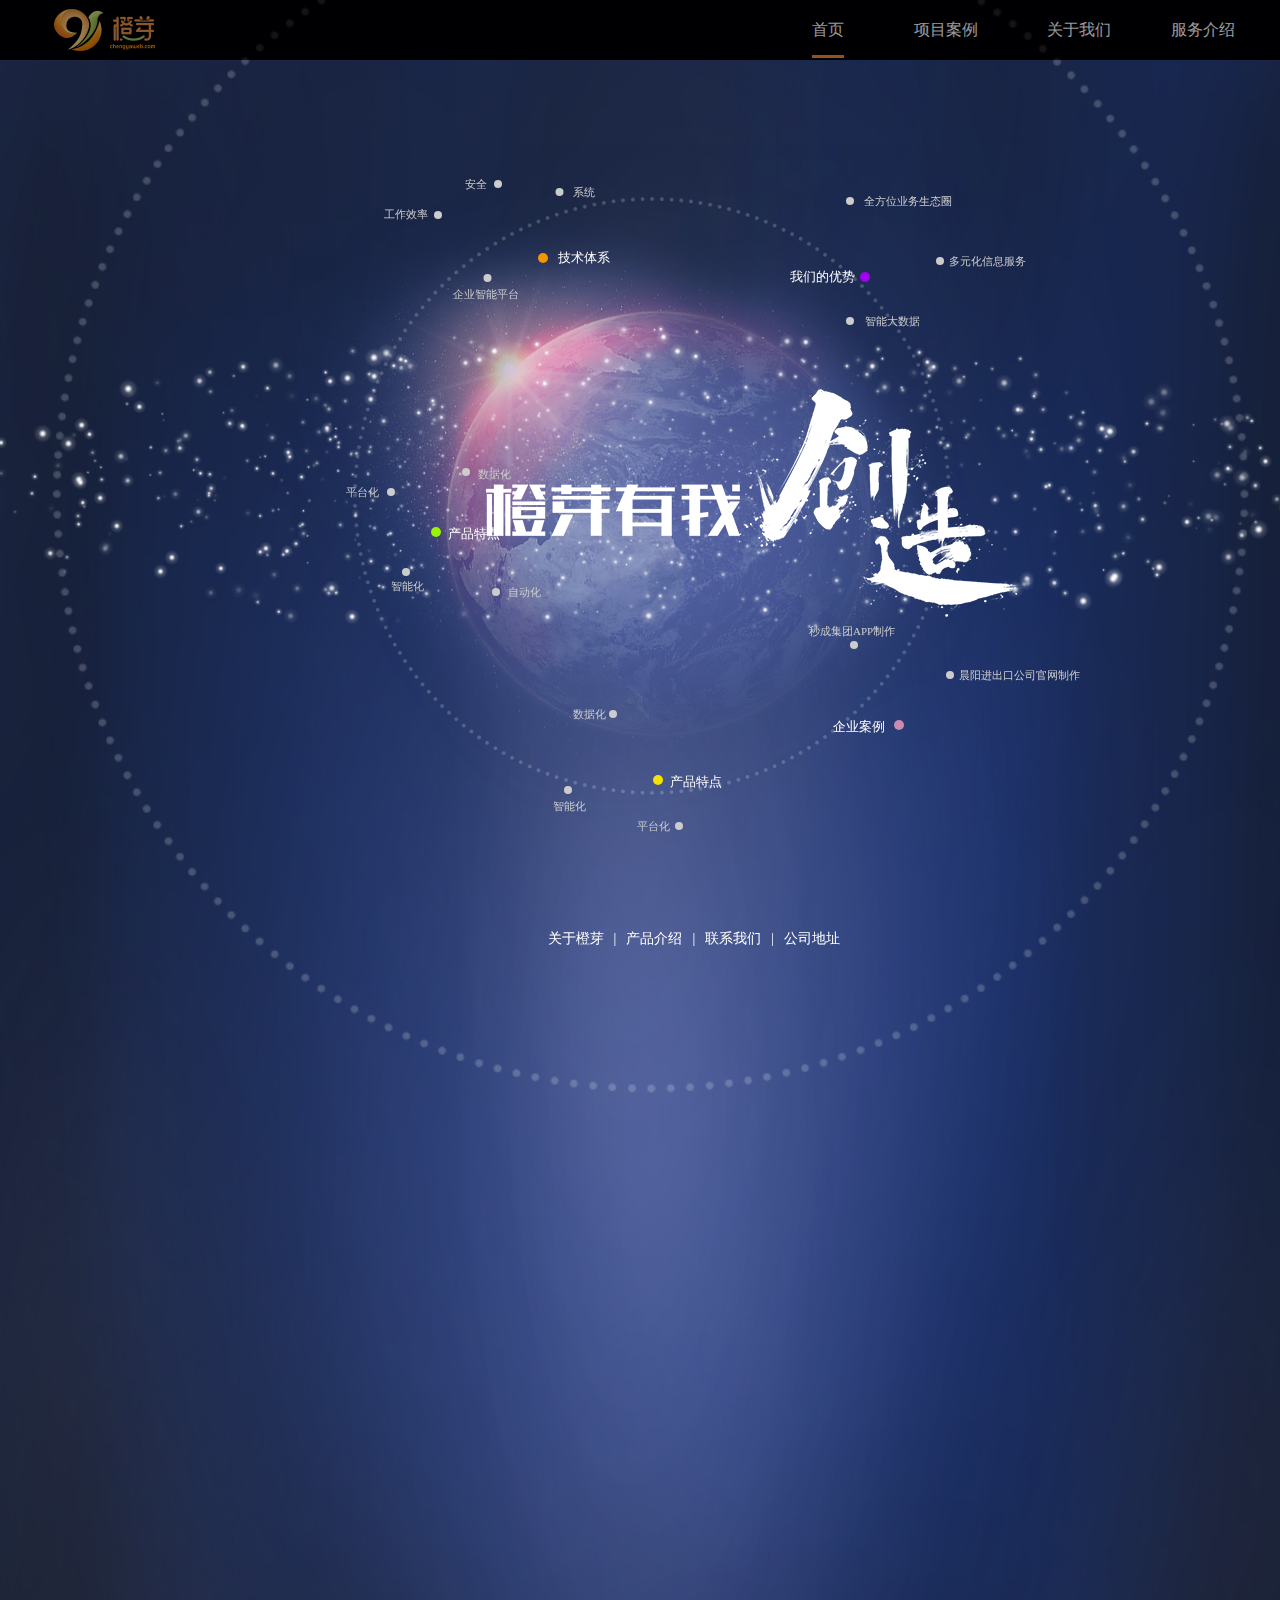
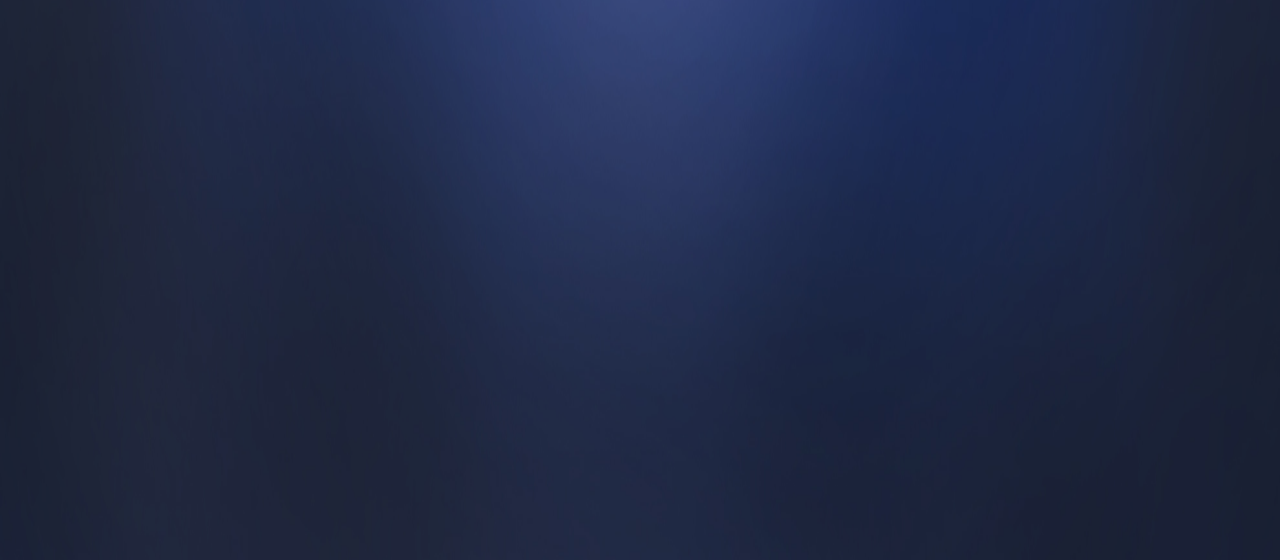
<file: index.html>
<!DOCTYPE html>
<html>
	<head>
		<meta charset="utf-8">
		<meta content="width=device-width, initial-scale=1.0, maximum-scale=1.0, user-scalable=0" name="viewport">
		<meta name="keywords" content="橙芽,橙芽网络官网,网络,智能,数据,创新,高效,互联网,智能大数据,多元信息服务,网站建设,开发,设计,微信小程序,智能一体化,先进,专业,VHU等">
		<meta name="description" content="石家庄橙芽网络技术有限公司是一家专业专注于网络服务领域的高科技公司，作为一家以智能管理、网站开发为主的互联网技术公司，始终以领先的服务水平和技术实力，为各类企业客户提供顶尖的IT产品服务和技术解决方案">
		<title>橙芽网络-高效、创新、专业、先进</title>

		<link rel="icon" href="chengy_logo.ico">
		<link rel="stylesheet" type="text/css" href="css/style.css" />
		<link rel="stylesheet" type="text/css" href="css/index.css" />
		<link rel="stylesheet" type="text/css" href="css/header.css" />
		<link rel="stylesheet" type="text/css" href="css/shipei-1.css" />
		<!-- canvas 插件 -->
		<script src="js/pixi.min.js" type="text/javascript" charset="utf-8"></script>

		<style type="text/css">
			html {
				width: 100%;
				height: 100%;
				background-image: -webkit-radial-gradient(ellipse farthest-corner at center center,
					#000d4d 0%,
					#000105 0%);
				background-image: radial-gradient(ellipse farthest-corner at center center,
					#000d4d 0%,
					#000105 0%);
				background-size: 100%;

				overflow: hidden;
		</style>
		<script src="js/jquery.js" type="text/javascript" charset="utf-8"></script>

	</head>
	<body>
		<div class="body">
			<div class='header'>
				<div class='wraper'>
					<div class='header_left left'></div>
					<div class='header_right right'>
						<ul class='header-list clearfix' id="list">
							<li class='left'>
								<a href='index.html'>首页</a>
							</li>
							<li class='left'>
								<a href='views/project-case.html'>项目案例</a>
							</li>
							<li class='left'>
								<a href='views/forus.html'>关于我们</a>
							</li>
							<li class='left'>
								<a href='views/service-introduction.html'>服务介绍</a>
							</li>
						</ul>
					</div>
				</div>
			</div>
			<!-- 内容部分 -->
			<div class="content">
				<div class="wraper">
					<div class="content_center">
						<img src="img/earth-ignore.png">
					</div>
					<div class="circle1">
						<img src="img/c3-ignore.png" class="nxz">
					</div>
					<div class="circle2">
						<img src="img/c3-ignore.png" class="xz">
					</div>
					
					<div class="create">
						<img src="img/home-text.png" >
					</div>
					<!-- circle1 与此人circle2中的部分内容 -->
					<div class="circle_center">
						<svg id="svg1" width="300" height="200" version="1.1">
							<polygon id="area" points="80,80 230,80 230,180 123,184" style="opacity: 0;" stroke-width:1" />
							<circle cx="70%" id="c01" cy="75%" r="5" stroke-width="2" fill="#f39700" opacity='0.9' style="display: none;" />
							<circle cx="70%" id="c02" cy="75%" r="5" stroke-width="2" fill="#f39700" opacity='0.9' style="display: none;" />
							<circle cx="70%" id="c03" cy="75%" r="5" stroke-width="2" fill="#f39700" />
							<text x="75%" y="77%" fill="white" id="jstx">技术体系</text>

							<circle cx="75.5%" id="c11" cy="42%" r="4" stroke-width="2" fill="#ccc" opacity='0.9' style="display: none;" />
							<circle cx="75.5%" id="c12" cy="42%" r="4" stroke-width="2" fill="#ccc" opacity='0.9' style="display: none;" />
							<circle cx="75.5%" id="c13" cy="42%" r="4" stroke-width="2" fill="#ccc" />
							<text x="80%" y="44%" fill="#ccc">系统</text>

							<circle cx="55%" id="c21" cy="38%" r="4" stroke-width="2" fill="#ccc" opacity='0.9' style="display: none;" />
							<circle cx="55%" id="c22" cy="38%" r="4" stroke-width="2" fill="#ccc" opacity='0.9' style="display: none;" />
							<circle cx="55%" id="c23" cy="38%" r="4" stroke-width="2" fill="#ccc" />
							<text x="44%" y="40%" fill="#ccc">安全</text>


							<circle cx="35%" id="c31" cy="53.5%" r="4" stroke-width="2" fill="#ccc" opacity='0.9' style="display: none;" />
							<circle cx="35%" id="c32" cy="53.5%" r="4" stroke-width="2" fill="#ccc" opacity='0.9' style="display: none;" />
							<circle cx="35%" id="c33" cy="53.5%" r="4" stroke-width="2" fill="#ccc" />
							<text x="17%" y="55%" fill="#ccc">工作效率</text>

							<circle cx="51.5%" id="c41" cy="85%" r="4" stroke-width="2" fill="#ccc" opacity='0.9' style="display: none;" />
							<circle cx="51.5%" id="c42" cy="85%" r="4" stroke-width="2" fill="#ccc" opacity='0.9' style="display: none;" />
							<circle cx="51.5%" id="c43" cy="85%" r="4" stroke-width="2" fill="#ccc" />
							<text x="40%" y="95%" fill="#ccc">企业智能平台</text>

							<line id="line01" x1="70%" y1="75%" x2="70%" y2="75%" style="stroke:rgb(218,212,212);stroke-width:1" />
							<!-- <line id="line01" x1="707%" y1="75%" x2="75.5%" y2="42%" style="stroke:rgb(218,212,212);stroke-width:1" /> -->

							<line id="line02" x1="70%" y1="75%" x2="70%" y2="75%" style="stroke:rgb(218,212,212);stroke-width:1" />
							<!-- <line id="line02" x1="35%" y1="15%" x2="55%" y2="38%" style="stroke:rgb(218,212,212);stroke-width:1" /> -->

							<line id="line03" x1="70%" y1="75%" x2="70%" y2="75%" style="stroke:rgb(218,212,212);stroke-width:1" />
							<!-- <line id="line03" x1="70%" y1="75%" x2="35%" y2="53.5%" style="stroke:rgb(218,212,212);stroke-width:1" /> -->

							<line id="line04" x1="70%" y1="75%" x2="70%" y2="75%" style="stroke:rgb(218,212,212);stroke-width:1" />
							<!-- <line id="line04" x1="70%" y1="75%" x2="51.5%" y2="85%" style="stroke:rgb(218,212,212);stroke-width:1" /> -->

							<line id="line05" x1="51.5%" y1="85%" x2="51.5%" y2="85%" style="stroke:rgb(218,212,212);stroke-width:1" />
							<!-- <line id="line05" x1="51.5%" y1="85%" x2="35%" y2="53.5%" style="stroke:rgb(218,212,212);stroke-width:1" /> -->

							<line id="line06" x1="35%" y1="53.5%" x2="35%" y2="53.5%" style="stroke:rgb(218,212,212);stroke-width:1" />
							<!-- <line id="line06" x1="35%" y1="53.5%" x2="55%" y2="38%" style="stroke:rgb(218,212,212);stroke-width:1" /> -->

							<line id="line07" x1="55%" y1="38%" x2="55%" y2="38%" style="stroke:rgb(218,212,212);stroke-width:1" />
							<!-- <line id="line07" x1="55%" y1="38%" x2="75.5%" y2="42%" style="stroke:rgb(218,212,212);stroke-width:1" /> -->
						</svg>
						<svg id="svg2" width="300" height="200" version="1.1">
							<polygon id="area1" points="120,50 250,30 250,170 150,150" style="opacity: 0;" stroke-width:1" />
							<circle cx="60%" id="c201" cy="50%" r="5" stroke-width="2" fill="#9af300" opacity='0.9' style="display: none;" />
							<circle cx="60%" id="c202" cy="50%" r="5" stroke-width="2" fill="#9af300" opacity='0.9' style="display: none;" />
							<circle cx="60%" id="c203" cy="50%" r="5" stroke-width="2" fill="#9af300" />
							<text x="64%" y="53%" fill="white" id="jstx">产品特点</text>


							<circle cx="70%" id="c211" cy="20%" r="4" stroke-width="2" fill="#ccc" opacity='0.9' style="display: none;" />
							<circle cx="70%" id="c212" cy="20%" r="4" stroke-width="2" fill="#ccc" opacity='0.9' style="display: none;" />
							<circle cx="70%" id="c213" cy="20%" r="4" stroke-width="2" fill="#ccc" />
							<text x="74%" y="23%" fill="#ccc">数据化</text>

							<circle cx="45%" id="c221" cy="30%" r="4" stroke-width="2" fill="#ccc" opacity='0.9' style="display: none;" />
							<circle cx="45%" id="c222" cy="30%" r="4" stroke-width="2" fill="#ccc" opacity='0.9' style="display: none;" />
							<circle cx="45%" id="c223" cy="30%" r="4" stroke-width="2" fill="#ccc" />
							<text x="30%" y="32%" fill="#ccc">平台化</text>


							<circle cx="50%" id="c231" cy="70%" r="4" stroke-width="2" fill="#ccc" opacity='0.9' style="display: none;" />
							<circle cx="50%" id="c232" cy="70%" r="4" stroke-width="2" fill="#ccc" opacity='0.9' style="display: none;" />
							<circle cx="50%" id="c233" cy="70%" r="4" stroke-width="2" fill="#ccc" />
							<text x="45%" y="79%" fill="#ccc">智能化</text>

							<circle cx="80%" id="c241" cy="80%" r="4" stroke-width="2" fill="#ccc" opacity='0.9' style="display: none;" />
							<circle cx="80%" id="c242" cy="80%" r="4" stroke-width="2" fill="#ccc" opacity='0.9' style="display: none;" />
							<circle cx="80%" id="c243" cy="80%" r="4" stroke-width="2" fill="#ccc" />
							<text x="84%" y="82%" fill="#ccc">自动化</text>

							<line id="line11" x1="60%" y1="50%" x2="60%" y2="50%" style="stroke:rgb(218,212,212);stroke-width:1" />
							<!-- <line id="line11" x1="60%" y1="50%" x2="70%" y2="20%" style="stroke:rgb(218,212,212);stroke-width:1" /> -->

							<line id="line12" x1="60%" y1="50%" x2="60%" y2="50%" style="stroke:rgb(218,212,212);stroke-width:1" />
							<!-- <line id="line12" x1="50%" y1="50%" x2="45%" y2="30%" style="stroke:rgb(218,212,212);stroke-width:1" /> -->

							<line id="line13" x1="60%" y1="50%" x2="60%" y2="50%" style="stroke:rgb(218,212,212);stroke-width:1" />
							<!-- <line id="line13" x1="60%" y1="50%" x2="50%" y2="70%" style="stroke:rgb(218,212,212);stroke-width:1" /> -->

							<line id="line14" x1="60%" y1="50%" x2="60%" y2="50%" style="stroke:rgb(218,212,212);stroke-width:1" />
							<!-- <line id="line14" x1="60%" y1="50%" x2="80%" y2="80%" style="stroke:rgb(218,212,212);stroke-width:1" /> -->

							<line id="line15" x1="70%" y1="20%" x2="70%" y2="20%" style="stroke:rgb(218,212,212);stroke-width:1" />
							<!-- <line id="line15" x1="70%" y1="20%" x2="45%" y2="30%" style="stroke:rgb(218,212,212);stroke-width:1" /> -->

							<line id="line16" x1="70%" y1="20%" x2="70%" y2="20%" style="stroke:rgb(218,212,212);stroke-width:1" />
							<!-- <line id="line16" x1="70%" y1="20%" x2="80%" y2="80%" style="stroke:rgb(218,212,212);stroke-width:1" /> -->

							<line id="line17" x1="50%" y1="70%" x2="50%" y2="70%" style="stroke:rgb(218,212,212);stroke-width:1" />
							<!-- <line id="line17" x1="50%" y1="70%" x2="45%" y2="30%" style="stroke:rgb(218,212,212);stroke-width:1" /> -->

							<line id="line18" x1="50%" y1="70%" x2="50%" y2="70%" style="stroke:rgb(218,212,212);stroke-width:1" />
							<!-- <line id="line18" x1="50%" y1="70%" x2="80%" y2="80%" style="stroke:rgb(218,212,212);stroke-width:1" /> -->
						</svg>
							<!-- 产品特点2 -->
						<svg id="svg3" width="300" height="200" version="1.1">
							<polygon id="area2" points="150,30 160,30 280,170 100,150" style="opacity: 0;" stroke-width:1" />
							<circle cx="70%" id="c301" cy="55%" r="5" stroke-width="2" fill="#f3e300" opacity='0.9' style="display: none;" />
							<circle cx="70%" id="c302" cy="55%" r="5" stroke-width="2" fill="#f3e300" opacity='0.9' style="display: none;" />
							<circle cx="70%" id="c303" cy="55%" r="5" stroke-width="2" fill="#f3e300" />
							<text x="74%" y="58%" fill="white" id="jstx">产品特点</text>
							
							<circle cx="55%" id="c311" cy="22%" r="4" stroke-width="2" fill="#ccc" opacity='0.9' style="display: none;" />
							<circle cx="55%" id="c312" cy="22%" r="4" stroke-width="2" fill="#ccc" opacity='0.9' style="display: none;" />
							<circle cx="55%" id="c313" cy="22%" r="4" stroke-width="2" fill="#ccc" />
							<text x="41.5%" y="24%" fill="#ccc">数据化</text>
							
							<circle cx="40%" id="c321" cy="60%" r="4" stroke-width="2" fill="#ccc" opacity='0.9' style="display: none;" />
							<circle cx="40%" id="c322" cy="60%" r="4" stroke-width="2" fill="#ccc" opacity='0.9' style="display: none;" />
							<circle cx="40%" id="c323" cy="60%" r="4" stroke-width="2" fill="#ccc" />
							<text x="35%" y="70%" fill="#ccc">智能化</text>
							
							<circle cx="77%" id="c331" cy="78%" r="4" stroke-width="2" fill="#ccc" opacity='0.9' style="display: none;" />
							<circle cx="77%" id="c332" cy="78%" r="4" stroke-width="2" fill="#ccc" opacity='0.9' style="display: none;" />
							<circle cx="77%" id="c333" cy="78%" r="4" stroke-width="2" fill="#ccc" />
							<text x="63%" y="80%" fill="#ccc">平台化</text>
							
							<line id="line21" x1="70%" y1="55%" x2="70%" y2="55%" style="stroke:rgb(218,212,212);stroke-width:1" />
							<!-- <line id="line21" x1="70%" y1="55%" x2="55%" y2="22%" style="stroke:rgb(218,212,212);stroke-width:1" /> -->
							
							<line id="line22" x1="70%" y1="55%" x2="70%" y2="55%" style="stroke:rgb(218,212,212);stroke-width:1" />
							<!-- <line id="line22" x1="70%" y1="55%" x2="40%" y2="60%" style="stroke:rgb(218,212,212);stroke-width:1" /> -->
							
							<line id="line23" x1="70%" y1="55%" x2="70%" y2="55%" style="stroke:rgb(218,212,212);stroke-width:1" />
							<!-- <line id="line23" x1="70%" y1="55%" x2="77%" y2="78%" style="stroke:rgb(218,212,212);stroke-width:1" /> -->
							
							<line id="line24" x1="55%" y1="22%" x2="55%" y2="22%" style="stroke:rgb(218,212,212);stroke-width:1" />
							<!-- <line id="line24" x1="55%" y1="22%" x2="40%" y2="60%" style="stroke:rgb(218,212,212);stroke-width:1" /> -->
							
							<line id="line25" x1="77%" y1="78%" x2="77%" y2="78%" style="stroke:rgb(218,212,212);stroke-width:1" />
							<!-- <line id="line25" x1="77%" y1="78%" x2="40%" y2="60%" style="stroke:rgb(218,212,212);stroke-width:1" /> -->
						</svg>	
							<!-- 我们的优势 -->
						<svg id="svg4" width="300" height="200" version="1.1">
							<polygon id="area3" points="120,50 200,50 250,170 100,180" style="opacity: 0;" stroke-width:1" />
							<circle cx="45%" id="c401" cy="63%" r="5" stroke-width="2" fill="#a300f3" opacity='0.9' style="display: none;" />
							<circle cx="45%" id="c402" cy="63%" r="5" stroke-width="2" fill="#a300f3" opacity='0.9' style="display: none;" />
							<circle cx="45%" id="c403" cy="63%" r="5" stroke-width="2" fill="#a300f3" />
							<text x="20%" y="65%" fill="white" id="jstx">我们的优势</text>
							
							<circle cx="40%" id="c411" cy="85%" r="4" stroke-width="2" fill="#ccc" opacity='0.9' style="display: none;" />
							<circle cx="40%" id="c412" cy="85%" r="4" stroke-width="2" fill="#ccc" opacity='0.9' style="display: none;" />
							<circle cx="40%" id="c413" cy="85%" r="4" stroke-width="2" fill="#ccc" />
							<text x="45%" y="87%" fill="#ccc">智能大数据</text>
							
							<circle cx="70%" id="c421" cy="55%" r="4" stroke-width="2" fill="#ccc" opacity='0.9' style="display: none;" />
							<circle cx="70%" id="c422" cy="55%" r="4" stroke-width="2" fill="#ccc" opacity='0.9' style="display: none;" />
							<circle cx="70%" id="c423" cy="55%" r="4" stroke-width="2" fill="#ccc" />
							<text x="73%" y="57%" fill="#ccc">多元化信息服务</text>
							
							<circle cx="40%" id="c431" cy="25%" r="4" stroke-width="2" fill="#ccc" opacity='0.9' style="display: none;" />
							<circle cx="40%" id="c432" cy="25%" r="4" stroke-width="2" fill="#ccc" opacity='0.9' style="display: none;" />
							<circle cx="40%" id="c433" cy="25%" r="4" stroke-width="2" fill="#ccc" />
							<text x="44.5%" y="27%" fill="#ccc">全方位业务生态圈</text>
							
							<line id="line31" x1="45%" y1="63%" x2="45%" y2="63%" style="stroke:rgb(218,212,212);stroke-width:1" />
							<!-- <line id="line31" x1="45%" y1="63%" x2=40%" y2="85%" style="stroke:rgb(218,212,212);stroke-width:1" /> -->
							
							<line id="line32" x1="45%" y1="63%" x2="45%" y2="63%" style="stroke:rgb(218,212,212);stroke-width:1" />
							<!-- <line id="line31" x1="45%" y1="63%" x2="70%" y2="55%" style="stroke:rgb(218,212,212);stroke-width:1" /> -->
							
							<line id="line33" x1="45%" y1="63%" x2="45%" y2="63%" style="stroke:rgb(218,212,212);stroke-width:1" />
							<!-- <line id="line31" x1="65%" y1="11%" x2="40%" y2="25%" style="stroke:rgb(218,212,212);stroke-width:1" /> -->
							
							<!-- 智能 -> 全方位 -->
							<line id="line34" x1="40%" y1="85%" x2="40%" y2="85%" style="stroke:rgb(218,212,212);stroke-width:1" />
							<!-- <line id="line31" x1="40%" y1="85%" x2="40%" y2="25%" style="stroke:rgb(218,212,212);stroke-width:1" /> -->
							
							<line id="line35" x1="40%" y1="25%" x2="40%" y2="25%" style="stroke:rgb(218,212,212);stroke-width:1" />
							<!-- <line id="line31" x1="40%" y1="25%" x2="70%" y2="55%" style="stroke:rgb(218,212,212);stroke-width:1" /> -->
							
							<line id="line36" x1="70%" y1="55%" x2="70%" y2="55%" style="stroke:rgb(218,212,212);stroke-width:1" />
							<!-- <line id="line31" x1="70%" y1="55%" x2="40%" y2="85%" style="stroke:rgb(218,212,212);stroke-width:1" /> -->
						</svg>
						
						
							<!-- 案例 -->
						<svg id="svg5" width="300" height="200" version="1.1">
							<polygon id="area4" points="50,30 100,140 165,65" style="opacity: 0;" stroke-width:1" />
							<circle cx="35%" id="c501" cy="60%" r="5" stroke-width="2" fill="#cc8cb1" opacity='0.9' style="display: none;" />
							<circle cx="35%" id="c502" cy="60%" r="5" stroke-width="2" fill="#cc8cb1" opacity='0.9' style="display: none;" />
							<circle cx="35%" id="c503" cy="60%" r="5" stroke-width="2" fill="#cc8cb1" />
							<text x="13%" y="63%" fill="white" id="jstx">企业案例</text>
							
							<circle cx="52%" id="c511" cy="35%" r="4" stroke-width="2" fill="#ccc" opacity='0.9' style="display: none;" />
							<circle cx="52%" id="c512" cy="35%" r="4" stroke-width="2" fill="#ccc" opacity='0.9' style="display: none;" />
							<circle cx="52%" id="c513" cy="35%" r="4" stroke-width="2" fill="#ccc" />
							<text x="55%" y="37%" fill="#ccc">晨阳进出口公司官网制作</text>
							
							<circle cx="20%" id="c521" cy="20%" r="4" stroke-width="2" fill="#ccc" opacity='0.9' style="display: none;" />
							<circle cx="20%" id="c522" cy="20%" r="4" stroke-width="2" fill="#ccc" opacity='0.9' style="display: none;" />
							<circle cx="20%" id="c523" cy="20%" r="4" stroke-width="2" fill="#ccc" />
							<text x="5%" y="15%" fill="#ccc">秒成集团APP制作</text>
							
							<line id="line41" x1="35%" y1="60%" x2="35%" y2="60%" style="stroke:rgb(218,212,212);stroke-width:1" />
							<!-- <line id="line31" x1="35%" y1="60%" x2="52%" y2="35%" style="stroke:rgb(218,212,212);stroke-width:1" /> -->
							
							<line id="line42" x1="35%" y1="60%" x2="35%" y2="60%" style="stroke:rgb(218,212,212);stroke-width:1" />
							<!-- <line id="line31" x1="35%" y1="60%" x2="20%" y2="20%" style="stroke:rgb(218,212,212);stroke-width:1" /> -->
							
							<line id="line43" x1="20%" y1="20%" x2="20%" y2="20%" style="stroke:rgb(218,212,212);stroke-width:1" />
							<!-- <line id="line31" x1="20%" y1="20%" x2="52%" y2="35%" style="stroke:rgb(218,212,212);stroke-width:1" /> -->
						</svg>



						<!-- 底部 -->
						<div class="footer">
							<ul>
								<li class="left">
									<a href="#">关于橙芽</a>
								</li>
								<li class="left">
									<a href="#">|</a>
								</li>
								<li class="left">
									<a href="#">产品介绍</a>
								</li>
								<li class="left">
									<a href="#">|</a>
								</li>
								<li class="left">
									<a href="#">联系我们</a>
								</li>
								<li class="left">
									<a href="#">|</a>
								</li>
								<li class="left">
									<a href="#">公司地址</a>
								</li>
							</ul>
						</div>
					</div>


					<script src="js/index.js" type="text/javascript" charset="utf-8"></script>
					<script src="js/svg.js" type="text/javascript" charset="utf-8"></script>
					<!-- <script src="js/ban.js" type="text/javascript" charset="utf-8"></script> -->
					<script src="js/new_file.js" type="text/javascript" charset="utf-8"></script>
	</body>
</html>
</file>
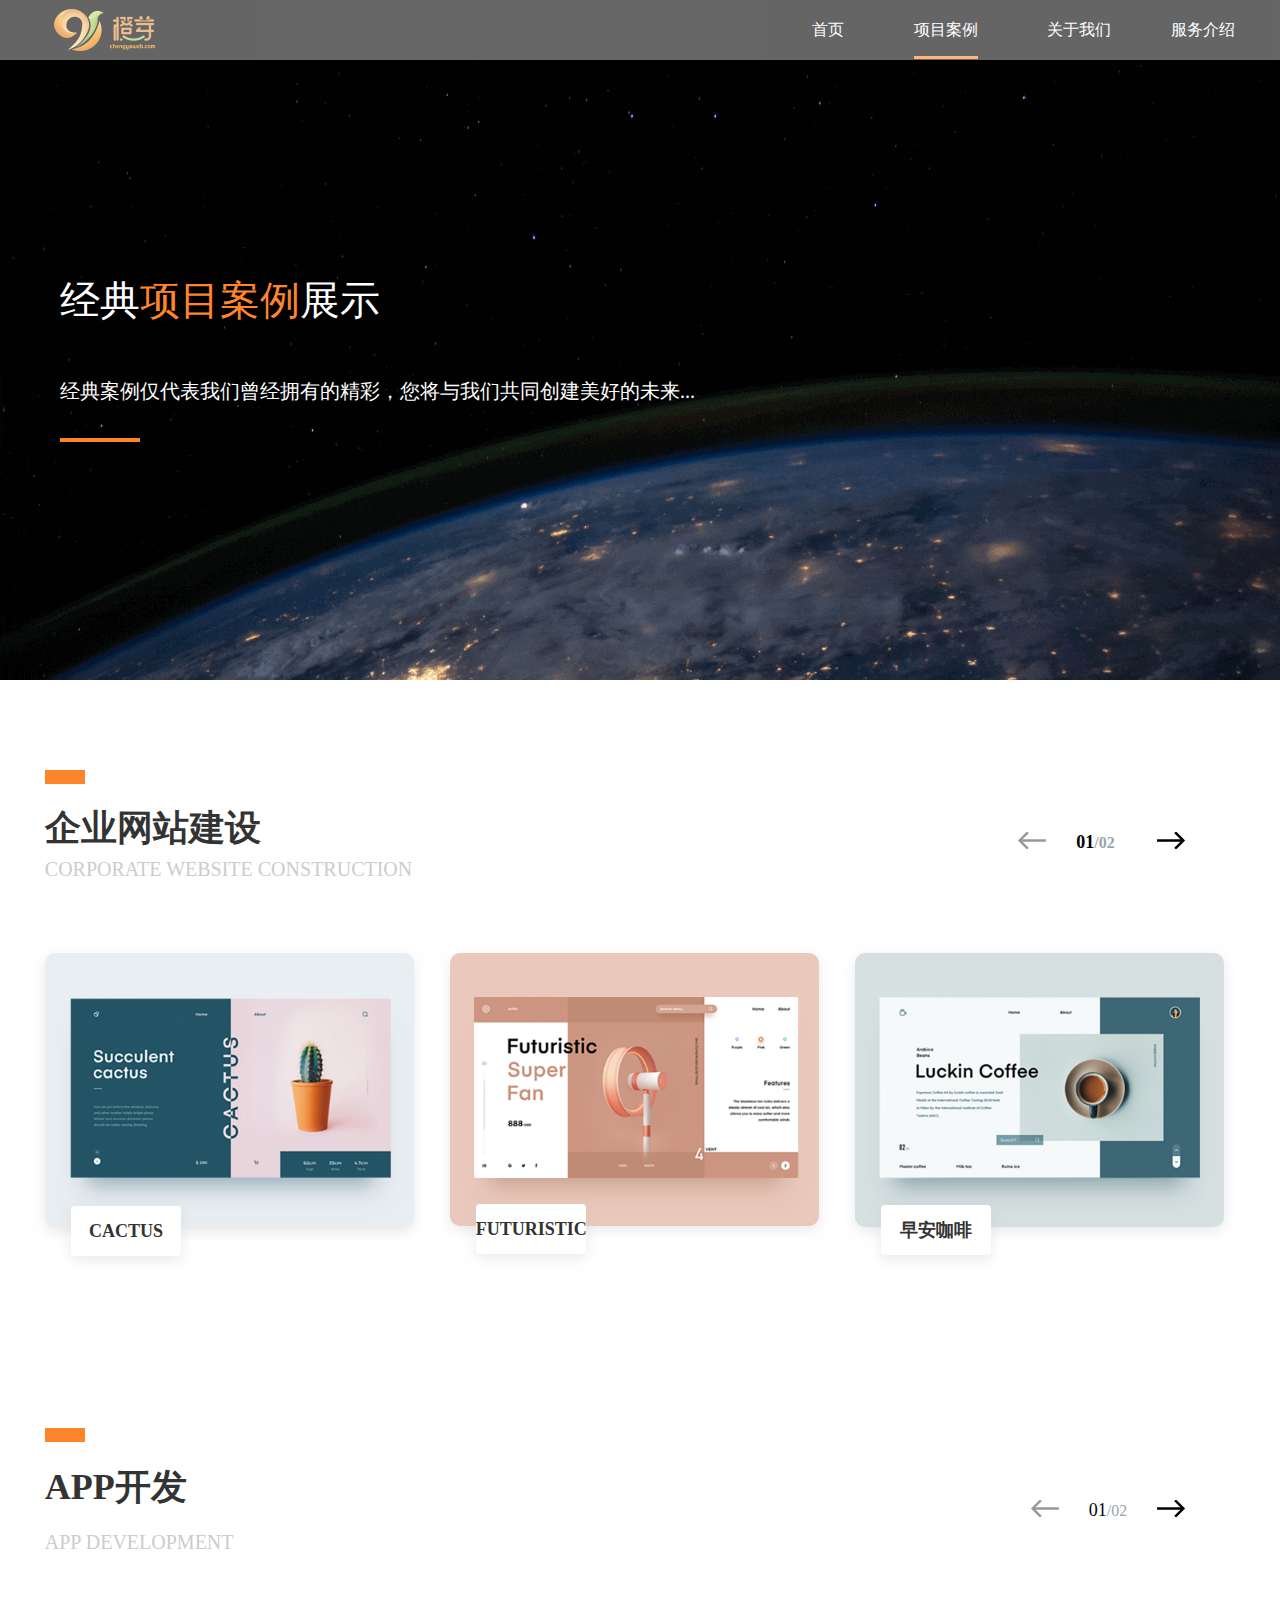
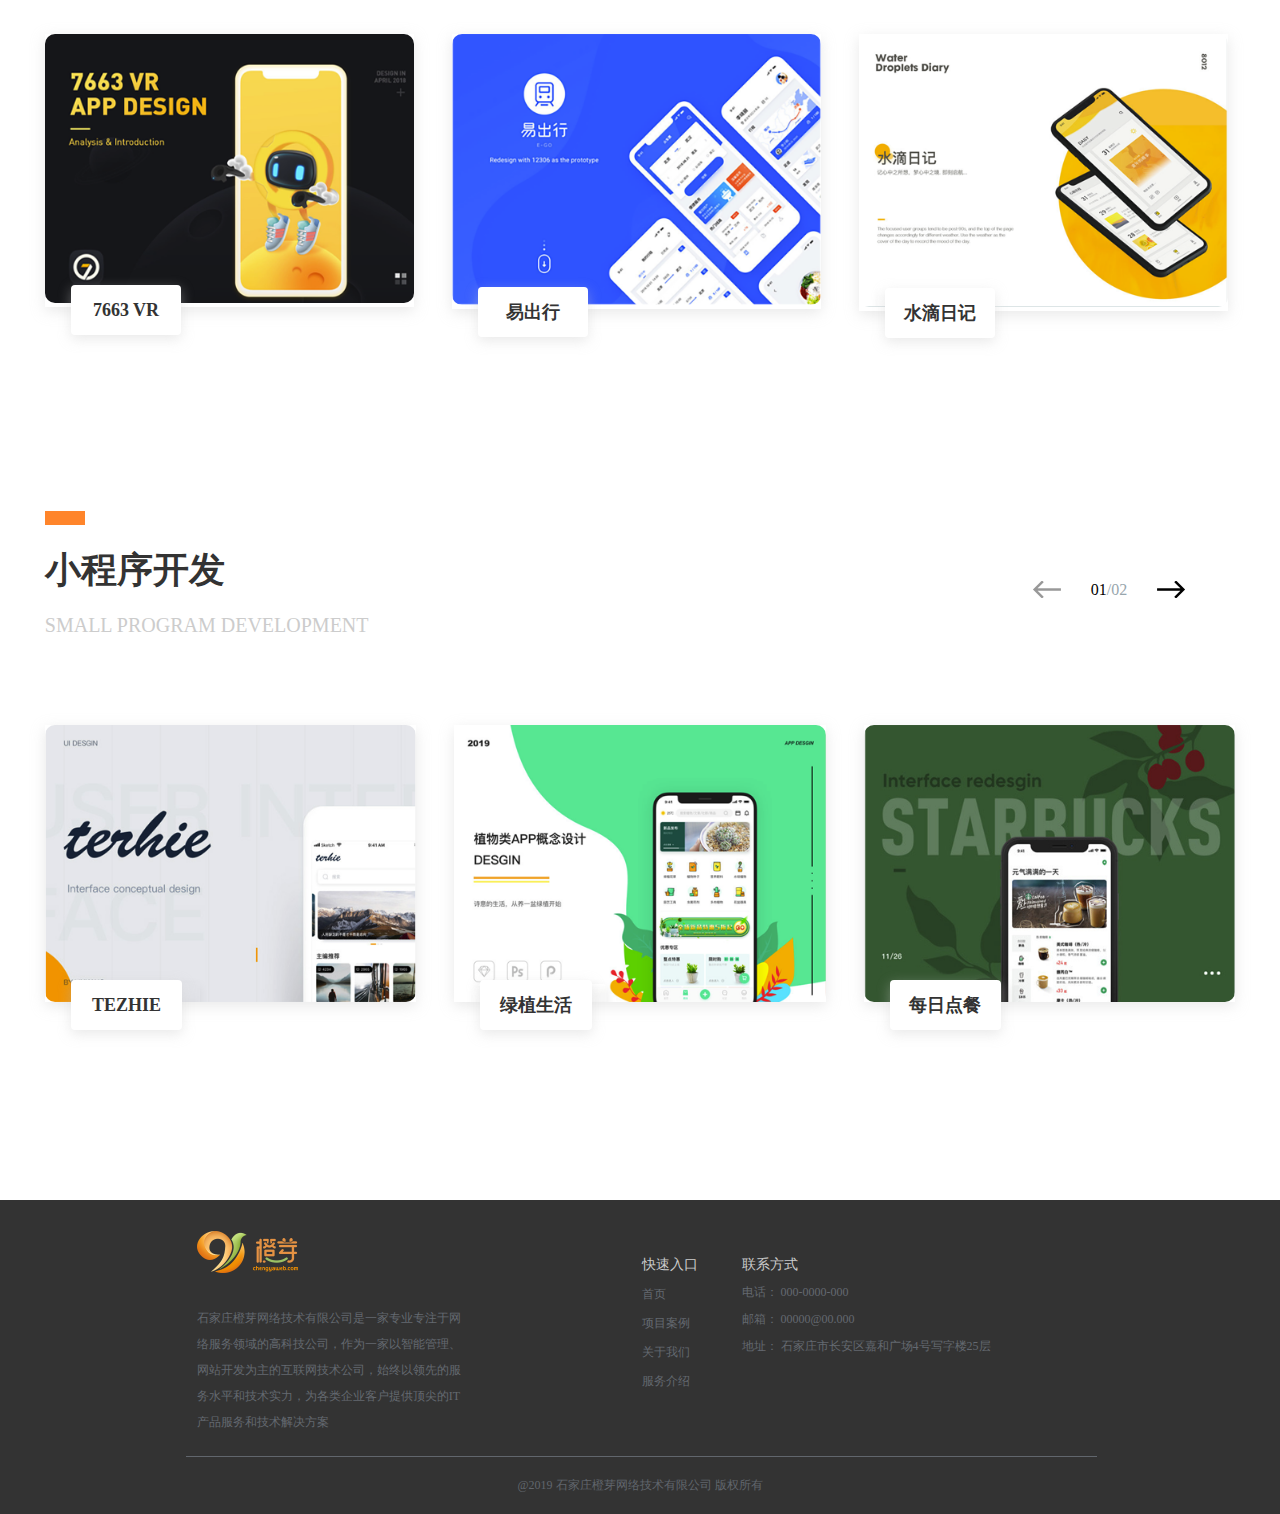
<file: views/project-case.html>
<!DOCTYPE html>
<html>
	<head>
		<meta charset="utf-8">
		<meta content="width=device-width, initial-scale=1.0, maximum-scale=1.0, user-scalable=0" name="viewport">
		<meta name="keywords" content="橙芽,橙芽网络官网,网络,智能,数据,创新,高效,互联网,智能大数据,多元信息服务,网站建设,开发,设计,微信小程序,智能一体化,先进,专业,VHU等">
		<meta name="description" content="石家庄橙芽网络技术有限公司是一家专业专注于网络服务领域的高科技公司，作为一家以智能管理、网站开发为主的互联网技术公司，始终以领先的服务水平和技术实力，为各类企业客户提供顶尖的IT产品服务和技术解决方案">
		<title>橙芽网络-项目案例</title>
		<link rel="icon" href="../chengy_logo.ico">
		<link rel="stylesheet" type="text/css" href="../css/header.css" />
		<link rel="stylesheet" type="text/css" href="../css/style.css" />
		<link rel="stylesheet" href="../css/project-case.css">
		<link rel="stylesheet" type="text/css" href="../css/footer.css" />
		<link rel="stylesheet" href="../css/projectCase-shipei.css">
		<script src="../js/header.js" type="text/javascript" charset="utf-8"></script>
	</head>
	<body>

		<div class="body">


			<!-- 内容部分 -->
			<div class="anli-content">
				<!-- 背景图 -->
				<div class="wenben">
					<!-- 图片上的文字内容 -->
					<div class="text">
						<p>经典<span>项目案例</span>展示</p>
						<div class="nav">
							<ul class="clearfix">
								<li>
									<p>经典案例仅代表我们曾经拥有的精彩，您将与我们共同创建美好的未来...</>
								</li>
								<li>
									<div class="line"></div>
								</li>

							</ul>
						</div>
					</div>
				</div>
					<!-- 企业网站建设 -->
				<div class="wraper">
					
					<div class="website clearfix">
						<div class="web-left left">

							<ul>
								<li>
									<div class="line"></div>
								</li>
								<li>
									<h3>企业网站建设</h3>
								</li>
								<li>
									<p>CORPORATE WEBSITE CONSTRUCTION</p>
								</li>
							</ul>



						</div>

						<div class="web-right right">
							<!-- <ul class="one clearfix">
								<li class="bef left">
									<img src="../img/project_arrowleft2_icon.png" >
								</li>
								<li class="left">
									<img src="../img/project_arrowright2_icon.png" >
								</li>
							</ul> -->
							<ul class="two clearfix">
								<li class="bef left">
									<img src="../img/project_arrowleft2_icon.png" style="opacity: 0.4;">
								</li>
								<li class="left">
									<p class="num1" style="display: block;"><span>01</span>/02</p>
									<p class="num2" style="display: none;"><span>02</span>/02</p>
								</li>
								<li class="aft left">
									<img src="../img/project_arrowright1_icon.png">
								</li>
							</ul>
						</div>

						<!-- 网站内容部分 -->
						<div class="web-content clearfix" style="display: block;">
							<div class="cactus left">
								<img src="../img/project_case1_img.png">
								<div class="textbox">CACTUS</div>
							</div>
							<div class="futuristic left">
								<img src="../img/project_case2_img.png">
								<div class="textbox">FUTURISTIC</div>
							</div>
							<div class="luckin left">
								<img src="../img/project_case3_img.png">
								<div class="textbox">早安咖啡</div>
							</div>

						</div>
						<div class="images clearfix" style="display: none;">
							<div class="tpkxt left">
								<img src="../img/project_case4_img.png" >
								<div class="textboxs">
									听评课系统
								</div>
							</div>
							<div class="sygzs left">
								<img src="../img/project_case5_img.png" >
								<div class="textboxs">
									摄影工作室
								</div>
							</div>
							<div class="youlv left">
								<img src="../img/project_case6_img.png" >
								<div class="textboxs">
									YOULV
								</div>
							</div>
						</div>
					</div>

					<!-- APP开发 -->

					<div class="app clearfix">
						<div class="app-left left">
							<ul>
								<li>
									<div class="line"></div>
								</li>
								<li>
									<h3>APP开发</h3>
								</li>
								<li>
									<p>APP DEVELOPMENT</p>
								</li>
							</ul>



						</div>

						<div class="app-right right">

							<ul class="clearfix">
								<li class="left prev" style="opacity: 0.4;">
									<img src="../img/project_arrowleft2_icon.png">
								</li>
								<li class="left">
									<p class="num3" style="display: block;"><span>01</span>/02</p>
									<p class="num4" style="display: none;"><span>02</span>/02</p>
								</li>
								<li class="left next">
									<img src="../img/project_arrowright1_icon.png" class="img1">
								</li>
							</ul>
						</div>

						<!-- app内容部分 -->
						<div class="app-content app1" style="display: block;">
							<div class="vr left">
								<img src="../img/app-1.png">
								<div class="textbox">7663 VR</div>
							</div>
							<div class="yicx left">
								<img src="../img/project_caseapp2_img.png">
								<div class="textbox">易出行</div>
							</div>
							<div class="water left">
								<img src="../img/app-3.png">
								<div class="textbox">水滴日记</div>

							</div>
						</div>
						<div class="images-1 clearfix" style="display: none;">
							<div class="szpg left">
								<img src="../img/project_caseapp4_img.png" >
								<div class="textboxs">
									数字评估系统
								</div>
							</div>
							<div class="mmyd left">
								<img src="../img/project_caseapp5_img.png" >
								<div class="textboxs">
									米米运动
								</div>
							</div>
							<div class="qwts left">
								<img src="../img/project_caseapp6_img.png" >
								<div class="textboxs">
									趣味童书
								</div>
							</div>
						</div>
					</div>

					<!-- 小程序开发 -->
					<div class="routine clearfix">
						<div class="routine-left left">
							<ul class="xcx-left">
								<li>
									<div class="line"></div>
								</li>
								<li>
									<h3>小程序开发</h3>
								</li>
								<li>
									<p>SMALL PROGRAM DEVELOPMENT</p>
								</li>
							</ul>



						</div>

						<div class="routine-right right">
							<ul class="clearfix">
								<li class="left prev1" style="opacity: 0.4;">
									<!-- <a href="#"> -->
									<img src="../img/project_arrowleft2_icon.png">
									<!-- </a> -->
								</li>
								<li class="left">
									<p class="num5" style="display: block;"><span>01</span>/02</p>
									<p class="num6" style="display: none;"><span>02</span>/02</p>
								</li>
								<li class="left next1">
									<!-- <a href="#"> -->
									<img src="../img/project_arrowright1_icon.png">
									<!-- </a> -->
								</li>
							</ul>
						</div>

						<!-- 小程序内容部分 -->
						<div class="routine-content xcx">
							<div class="vr-2 left">
								<img src="../img/spd-1.png">
								<div class="textbox">TEZHIE</div>
							</div>
							<div class="lzsh left">
								<img src="../img/spd-2.png">
								<div class="textbox">绿植生活</div>
							</div>
							<div class="interface left">
								<img src="../img/spd-3.png">
								<div class="textbox">每日点餐</div>

							</div>
						</div>
						<div class="clearfix images-2" style="display: none;">
							<div class="ebbly left">
								<img src="../img/project_casexiao4_img.png" >
								<div class="textboxs">
									EBBLY
								</div>
							</div>
							<div class="anerfa left">
								<img src="../img/project_casexiao5_img.png" >
								<div class="textboxs">
									ANERFA
								</div>
							</div>
							<div class="ths left">
								<img src="../img/project_casexiao6_img.png" >
								<div class="textboxs">
									童话社
								</div>
							</div>
						</div>

					</div>


				</div>

				<!-- 尾部 -->

				<script src="../js/footer.js" type="text/javascript" charset="utf-8"></script>
			</div>


		</div>
		<script src="../js/jquery.js" type="text/javascript" charset="utf-8"></script>
		<script src="../js/project-case.js" type="text/javascript" charset="utf-8"></script>
		<script src="../js/new_file.js" type="text/javascript" charset="utf-8"></script>
	</body>
</html>
</file>
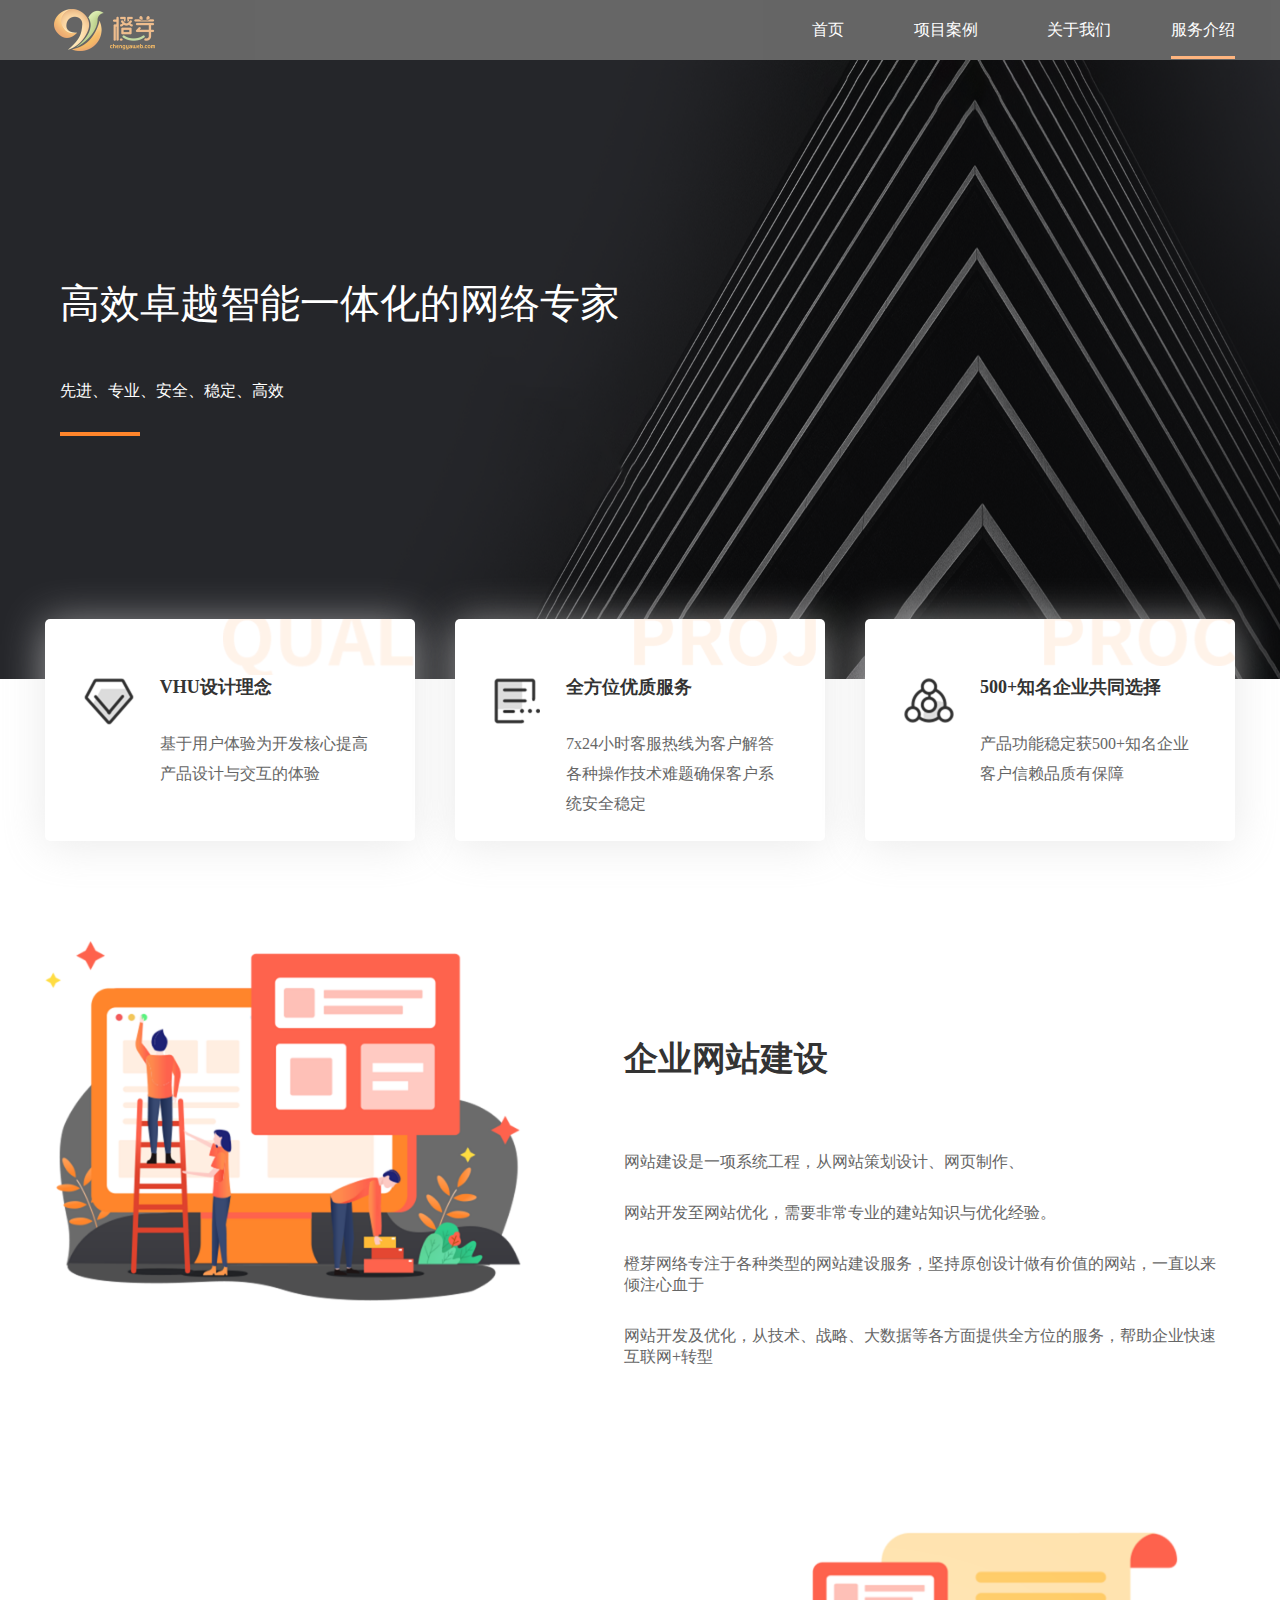
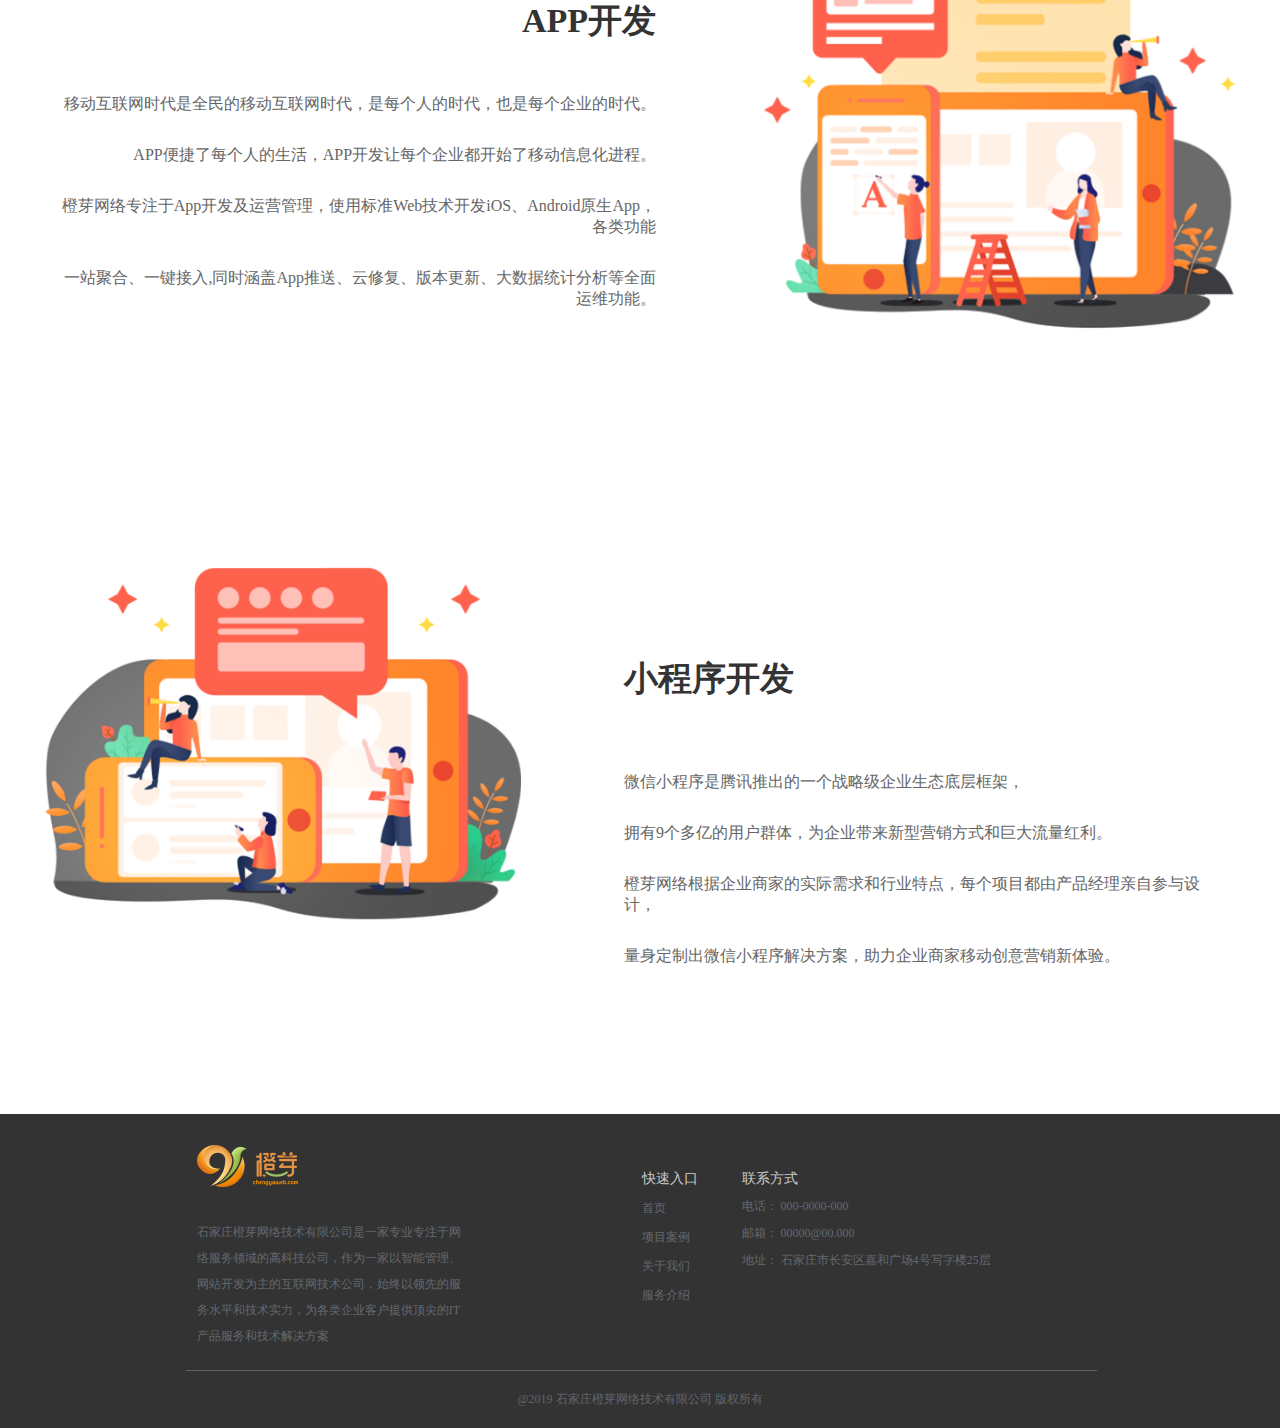
<file: views/service-introduction.html>
<!DOCTYPE html>
<html>
	<head>
		<meta charset="utf-8">
		<meta content="width=device-width, initial-scale=1.0, maximum-scale=1.0, user-scalable=0" name="viewport">
				<meta name="keywords" content="橙芽,橙芽网络官网,网络,智能,数据,创新,高效,互联网,智能大数据,多元信息服务,网站建设,开发,设计,微信小程序,智能一体化,先进,专业,VHU等">
		<meta name="description" content="石家庄橙芽网络技术有限公司是一家专业专注于网络服务领域的高科技公司，作为一家以智能管理、网站开发为主的互联网技术公司，始终以领先的服务水平和技术实力，为各类企业客户提供顶尖的IT产品服务和技术解决方案">
		<title>橙芽网络-服务介绍</title>
		<link rel="icon" href="../chengy_logo.ico">
		<link rel="stylesheet" type="text/css" href="../css/style.css" />
		<link rel="stylesheet" type="text/css" href="../css/header.css" />
		<link rel="stylesheet" type="text/css" href="../css/service-introduction.css" />
		<link rel="stylesheet" type="text/css" href="../css/footer.css"/>
		<link rel="stylesheet" href="../css/service-shipei.css">
		<script src="../js/header.js" type="text/javascript" charset="utf-8"></script>
		<script src="../js/jquery.js" type="text/javascript" charset="utf-8"></script>
	</head>
	<body>
		<div class="body">

			<!-- 服务介绍内容部分 -->
			<div class="service-content">
				<div class="wenzi">
					<div class="text">
						<ul class="clearfix">
							<li class="left">高效卓越智能一体化的网络专家</li>
							<!-- <li class="left">解决方案专家</li> -->
						</ul>
						<div class="nav">
							<ul class="clearfix">
								<li>
									<p>先进、专业、安全、稳定、高效</p>
								</li>
								<li>
									<div class="line"></div>
								</li>

							</ul>
						</div>
					</div>
				</div>
				<div class="wraper">
					<div class="content-top">
						<div class="content-top-1 clearfix">
							<div class="qua QUA right"></div>
							<div class="zhuanzhu clearfix">

								<div class="zz-left left">
									<img src="../img/introduce_1pinzhi_icon.png">
								</div>
								<div class="zz-right left">
									<h4>VHU设计理念</h4>
									<p>基于用户体验为开发核心提高产品设计与交互的体验</p>
								</div>
							</div>
						</div>
						<div class="content-top-2">
							<div class="qua PROJ right"></div>
							<div class="zhuanzhu clearfix">
								<div class="zz-left left">
									<img src="../img/introduce_2anli_icon.png">
								</div>
								<div class="zz-right left">
									<h4>全方位优质服务</h4>
									<p>7x24小时客服热线为客户解答各种操作技术难题确保客户系统安全稳定</p>
								</div>
							</div>
						</div>
						<div class="content-top-3">
							<div class="qua PROC right"></div>
							<div class="zhuanzhu clearfix">
								<div class="zz-left left">
									<img src="../img/introduce_3liucheng_icon.png">
								</div>
								<div class="zz-right other left">
									<h4>500+知名企业共同选择</h4>
									<p>产品功能稳定获500+知名企业客户信赖品质有保障</p>
								</div>
							</div>
						</div>
					</div>

					<!-- 企业网站建设 -->
					<div class="wzjs clearfix">
						<div class="wzjs-left left">
							<img src="../img/introduce_4jianzhan_icon.png">
						</div>
						<div class="wzjs-right left">
							<h3>企业网站建设</h3>
							<ul>
								<li>
									<p>网站建设是一项系统工程，从网站策划设计、网页制作、</p>
								</li>
								<li>
									<p>网站开发至网站优化，需要非常专业的建站知识与优化经验。</p>
								</li>
								<li>
									<p>橙芽网络专注于各种类型的网站建设服务，坚持原创设计做有价值的网站，一直以来倾注心血于</p>
								</li>
								<li>
									<p>网站开发及优化，从技术、战略、大数据等各方面提供全方位的服务，帮助企业快速互联网+转型</p>
								</li>
							</ul>
						</div>
					</div>
					<!-- APP开发 -->
					<div class="wzjs app clearfix">
						<div class="wzjs-left right">
							<img src="../img/introduce_5app_icon.png">
						</div>
						<div class="app-right right">
							<h3>APP开发</h3>
							<ul>
								<li>
									<p>移动互联网时代是全民的移动互联网时代，是每个人的时代，也是每个企业的时代。</p>
								</li>
								<li>
									<p>APP便捷了每个人的生活，APP开发让每个企业都开始了移动信息化进程。</p>
								</li>
								<li>
									<p>橙芽网络专注于App开发及运营管理，使用标准Web技术开发iOS、Android原生App，各类功能</p>
								</li>
								<li>
									<p>一站聚合、一键接入,同时涵盖App推送、云修复、版本更新、大数据统计分析等全面运维功能。</p>
								</li>
							</ul>
						</div>


					</div>
					<!-- 小程序开发 -->
					<div class="wzjs xcxkf clearfix">
						<div class="wzjs-left left">
							<img src="../img/introduce_6xiao_icon.png">
						</div>
						<div class="wzjs-right left">
							<h3>小程序开发</h3>
							<ul>
								<li>
									<p>微信小程序是腾讯推出的一个战略级企业生态底层框架，</p>
								</li>
								<li>
									<p>拥有9个多亿的用户群体，为企业带来新型营销方式和巨大流量红利。</p>
								</li>
								<li>
									<p>橙芽网络根据企业商家的实际需求和行业特点，每个项目都由产品经理亲自参与设计，</p>
								</li>
								<li>
									<p>量身定制出微信小程序解决方案，助力企业商家移动创意营销新体验。</p>
								</li>
							</ul>
						</div>
					</div>
				</div>
			<!-- 尾部 -->
			
			</div>
			<script src="../js/footer.js" type="text/javascript" charset="utf-8"></script>
			<script src="../js/new_file.js" type="text/javascript" charset="utf-8"></script>
		</div>
	</body>
</html>
</file>
<file: css/style.css>
* {
	margin: 0;
	padding: 0;
	font-size: 16px;
	color: white;
}

.left {
	float: left;
}

ul,li{
	padding:0;
	margin:0;
	list-style:none
}

a {
	text-decoration: none;
}

a:hover {
	color: #FF852B;
}

.right {
	float: right;
}

.clearfix:after {
	display: block;
	clear: both;
	content: "";
	visibility: hidden;
}
.clearfix {
	zoom: 1;
}

/* 版心 */
.wraper {
	width: 93%;
	margin: 0 auto;
}
</file>
<file: css/index.css>
/* body */
.body {
	width: 100%;
	/* height: 100%; */
	/* border: 3px solid blue; */
	position: relative;
}

.header {
	position: relative;
	z-index: 10000000;
}


/* 内容部分 */
.content {
	width: 100%;
	
	height: 100%;
	background: url('../img/home-black-bg.jpg') no-repeat;
	background-size: 100% 100%;
	/* circle2超出部分隐藏 */
	overflow: hidden;
}

.content_center {
	position: absolute;
	left: 50%;
	top: 23%;
	transform: translate(-50%,-50%);
}
canvas {

	z-index: 0;
	position: absolute;
	left: -10%;
	top: -2%;
	transform: rotate(24deg) translateX(130px);
	overflow: hidden;
}


/* 圆点 */

.circle1 {
	width: 700px;
	height: 700px;
	text-align: center;
	margin: 0 auto;
	
}

.circle1 img {
	width: 600px;
	height: 600px;
	position: absolute;
	top: 23%;
	left: 51%;
	margin-top: -300px;
	margin-left: -300px;
	
}

.circle2 {
	width: 1400px;
	height: 1400px;
	text-align: center;
	margin: 0 auto;
	
}

.circle2 img {
	width: 1200px;
	height: 1200px;
	position: absolute;
	top: 23%;
	left: 51%;
	margin-top: -600px;
	margin-left: -600px;	
}

.create {
	position: absolute;
	top: 18%;
	left: 38%;
}
.create img {
	width: 100%;
	height: 100%;
}
/* 实现图片的旋转 */

@-webkit-keyframes rotation {
	0%{
		-webkit-transform: rotate(0deg);
	}
	100%{
		-webkit-transform: rotate(360deg);
	}
}
.xz {
	/* -webkit-transform: rotate(360deg); */
	animation: rotation 120s linear infinite;
	-moz-animation: rotation 120s linear infinite;
	-webkit-animation: rotation 120s linear infinite;
	-o-animation: rotation 120s linear infinite;
}

/* 逆旋转 */
@-webkit-keyframes rotater {
	0%{
		-webkit-transform: rotate(360deg);
	}
	100%{
		-webkit-transform: rotate(0deg);
	}
}
.nxz {

	animation: rotater 120s linear infinite;
	-moz-animation: rotater 120s linear infinite;
	-webkit-animation: rotater 120s linear infinite;
	-o-animation: rotater 120s linear infinite;
}


/* circle1 与此人circle2中的部分内容 */
.circle_center {
	width: 100%;
	height: 100%;
}

svg {
	z-index: 9999;
	position: absolute;
}


#svg1 {
	left: 26%;
	top: 5%;
}


#jstx {
	font-size: 13px;
}
text {
	font-size: 11px;
}

#svg2 {
	top: 20%;
	left: 20%;
}

#svg3 {
	top: 31%;
	left: 35%;
}

#svg4 {
	top: 7%;
	left: 57%;
}

#svg5 {
	top: 28%;
	left: 62%;
}
/* 底部 */

.footer {
	position: absolute;
	top: 43%;
	left: 42%;
	z-index: 10;
}

.footer li {
	margin-left: 10px;

}

.footer li a {
	font-size: 14px;
}
</file>
<file: css/header.css>
/* 顶部 */
.header {
	width: 100%;
	/* min-width: 1200px; */
	height: 60px;
	background: rgba(0, 0, 0, 1);
	opacity: 0.6;
	/* position: relative;
	z-index: 10; */
}

/* 左侧logo */
.header_left {
	margin: 9px;

	width: 101px;
	height: 42px;
	background: url(../img/top_logo_img.png);
	background-size: 100% 100%;
}



/* 右侧导航栏*/
.header_right {
	/* min-width: 423px; */
	height: 60px;
}

.header_right ul {
	line-height: 60px;
}
.header_right li:first-child {
	/* width: 32px; */
	height: 27px;
	margin-right: 70px;
}
.header_right li {
	
	/* width: 64px; */
	height: 28px;
	font-size: 16px;
	font-family: MicrosoftYaHei;
	font-weight: 400;
	color: rgba(255, 255, 255, 1);
}
.header_right li:nth-child(2) {
	margin-right: 69px;
}
.header_right li:nth-child(3) {
	margin-right: 60px;
}
.header_right li:last-child {
	margin-right: 0;
}


.hoverli {
	border-bottom: 3px solid #FF852B;
	padding-bottom: 28px;
}
</file>
<file: css/shipei-1.css>
@media only screen and (max-width: 1200px) {

	.header {
		width: 100%;
	}

	.wraper {
		width: 93%;
	}
	.header_right a {
		font-size: 1rem;
	}
	.header_right li:first-child,
	.header_right li:nth-child(2),
	.header_right li:nth-child(3) {
		margin-right: 1rem;
	}

	.content {
		width: 100%;
	}

	.content_center {
		position: absolute;
		top: 22%;
	}

	.content_center img {
		transform: scale(0.8);
	}


	.circle1 img {
		width: 550px;
		height: 550px;
		left: 52%;
		top: 23%;
		margin-top: -275px;
		margin-left: -275px;

	}

	.circle2 img {
		width: 1000px;
		height: 1000px;
		top: 23%;
		left: 50%;
		margin-top: -500px;
		margin-left: -500px;
	}
	
	.create {
		left: 30%;
		top: 16%;
	}

	.circle_center {
		width: 100%;
	}

	.circle_center a {
		display: inline-block;
		-webkit-transform: scale(1);
	}

	.circle_center img {
		transform: scale(0.8);
	}

	#jstx {
		font-size: 12px;
	}
	text {
		font-size: 11px;
	}
	#svg1 {
		left: 14%;
	}
	#svg2 {
    top: 18%;
    left: -1%;
	}
	#svg3 {
    top: 29.5%;
    left: 20%;
	}
	#svg5 {
		left: 66%;
	}
	canvas {
		width: 100%;
		left: -4%;
		top: -16%;
		transform: rotate(25deg) translateX(48px);
	}

	.footer {
		width: 100%;
		top: 40%;
		left: 44%;
		display: inline-block;
		-webkit-transform: scale(1.2);
	}
}

@media only screen and (max-width: 1000px) {
	body {
		height: 1024px;
	}
	.wraper {
		width: 93%;
	}

	.header_right a {
		font-size: 0.8rem;
	}

	.header_right li:first-child,
	.header_right li:nth-child(2),
	.header_right li:nth-child(3) {
		margin-right: 1rem;
	}

	.content {
		width: 100%;
	}

	.content_center {
		position: absolute;
		top: 19%;
	}

	.content_center img {
		transform: scale(0.4);
	}


	.circle1 img {
		width: 350px;
		height: 350px;
		left: 51%;
		top: 19%;
		margin-top: -175px;
		margin-left: -175px;

	}

	.circle2 img {
		width: 700px;
		height: 700px;
		top: 19%;
		left: 50%;
		margin-top: -350px;
		margin-left: -350px;
	}
	
	.create {
		left: 39%;
	}
	.create img {
		width: 50%;
	}
	.circle_center {
		width: 100%;
	}
	
	#svg1 {
		left: 10%;
	}
	
	#svg2 {
		top: 15%;
    left: -3%;
	}
	
	#svg3 {
		top: 22%;
    left: 16%;
	}
	
	#svg4 {
		left: 50%;
	}
	#svg5 {
		left: 55%;
		top: 21%;
	}
	canvas {
		width: 100%;
		height: 100%;
		left: -4%;
		top: -12%;
		transform: rotate(25deg) translateX(48px);
	}

	.footer {
		width: 100%;
		bottom: 16%;
		left: 32%;
		display: inline-block;
		-webkit-transform: scale(1);
		/* font-size: 1rem; */
	}
}




@media only screen and (max-width: 600px) {
	body {
		min-width: 327px;
		height: 716px;
	}

	.header {
		width: 100%;
		/* position: relative;
		z-index: 100000; */
	}

	.wraper {
		width: 93%;
	}

	.header_left {
		margin: 11px;
		width: 89px;
		height: 38px;
	}

	.header_right a {
		-webkit-transform: scale(0.5);
	}

	.header_right li:first-child,
	.header_right li:nth-child(2),
	.header_right li:nth-child(3) {
		margin-right: 0.25rem;
	}

	.content {
		width: 100%;
	}

	.content_center {
		position: absolute;
		top: 13%;
	}

	.content_center img {
		transform: scale(0.2);
	}


	.circle1 img {
		width: 160px;
		height: 160px;
		left: 52%;
		top: 13%;
		margin-top: -80px;
		margin-left: -80px;

	}

	.circle2 img {
		width: 314px;
		height: 314px;
		top: 13%;
		margin-top: -157px;
		margin-left: -157px;
	}

	.create {
		top: 12%;
	}
	.circle_center {
		width: 100%;
	}
	
	#jstx {
		font-size: 10px;
	}
	text {
		font-size: 8px;
	}
	svg {
		 transform: scale(0.5);
	}
	#svg1 {
		top: 4%;
		left: -4%;
   
	}
	
	#svg2 {
		top: 9%;
    left: -16%;
	}
	
	#svg3 {
		top: 12%;
    left: 5%;
	}
	
	#svg4 {
		left: 30%;
		top: 5%;
	}
	
	#svg5 {
		left: 41%;
    top: 12%;
	}
	
	canvas {
		width: 100%;
		height: 100%;
		left: -9%;
		top: -13%;
		transform: rotate(24deg) translateX(34px);
	}

	.footer {
		width: 100%;
		top: 24%;
		left: 4%;
		display: inline-block;
		-webkit-transform: scale(0.75);
		font-size: 0.625rem;
	}
}

@media only screen and (max-width: 375px) {
	body {
		min-width: 320px;
		height: 812px;
	}

	.header {
		width: 100%;
		/* position: relative;
		z-index: 100000; */
	}

	.header_left {
		margin: 11px;
		width: 22%;
		height: 38px;
	}

	.header_right a {
		font-size: 12px;
	}

	.header_right li:first-child,
	.header_right li:nth-child(2),
	.header_right li:nth-child(3) {
		margin-right: 0.25rem;
	}

	.content {
		width: 100%;
	}

	.content_center {
		position: absolute;
		top: 15%;
	}

	.create {
		top: 14%;
	}



	.circle1 img {
		width: 160px;
		height: 160px;
		left: 52%;
		top: 15%;
		margin-top: -80px;
		margin-left: -80px;

	}

	.circle2 img {
		width: 314px;
		height: 314px;
		top: 15%;
		margin-top: -157px;
		margin-left: -157px;
	}

	.circle_center {
		width: 100%;
	}
	
	#svg1 {
		top: 6%;
    left: -16%;
	}
	
	#svg2 {
		top: 11%;
    left: -33%;
	}
	
	#svg3 {
		top: 14%;
    left: -6%;
	}
	
	#svg4 {
    left: 25%;
    top: 7%;
	}
	
	#svg5 {
		left: 34%;
    top: 13.5%;
	}
	canvas {
		width: 100%;
		height: 100%;
		left: -9%;
		top: -3%;
		transform: rotate(24deg) translateX(34px);
	}

	.footer {
		width: 100%;
		top: 21%;
		left: 8%;
		display: inline-block;
		-webkit-transform: scale(0.75);
		font-size: 0.625rem;
	}
}


@media only screen and (max-width: 320px) {
	body {
		min-width: 327px;
		height: 568px;
	}

	.header {
		width: 100%;
		/* position: relative;
		z-index: 100000; */
	}

	.header_left {
		margin: 11px;
		width: 22%;
		height: 38px;
	}

	.header_right a {
		font-size: 12px;
	}

	.header_right li:first-child,
	.header_right li:nth-child(2),
	.header_right li:nth-child(3) {
		margin-right: 0.25rem;
	}

	.content {
		width: 100%;
	}

	.content_center {
		position: absolute;
		top: 15%;
	}

	.create {
		top: 14%;
	}



	.circle1 img {
		width: 160px;
		height: 160px;
		left: 52%;
		top: 15%;
		margin-top: -80px;
		margin-left: -80px;

	}

	.circle2 img {
		width: 314px;
		height: 314px;
		top: 15%;
		margin-top: -157px;
		margin-left: -157px;
	}

	.circle_center {
		width: 100%;
	}
	
	svg {
		top: -28.5%;
	}
	canvas {
		width: 100%;
		height: 100%;
		left: -9%;
		top: 4%;
		transform: rotate(24deg) translateX(34px);
	}

	.footer {
		width: 100%;
		top: 16%;
		left: 3%;
		display: inline-block;
		-webkit-transform: scale(0.75);
		font-size: 0.625rem;
	}
}
</file>
<file: css/project-case.css>
/* 项目案例 */
/* 内容区域   背景图 */
.anli-content {
	width: 100%;
	/* height: 100%; */
}
.wenben {
	width: 100%;
	height: 620px;
	background: url(../img/chengya_banner2_img.gif) no-repeat;
	background-size: 100% 620px;
}

/* 背景图上的文字字 */
.text {
	/* width: 33.28%; */
	height: 31.29%;
	padding: 213px 60px;
	
}

.text p {
	font-size: 40px;
	color: white;
}

.text span {
	color: #ff852b;
	font-size: 40px;
}

.nav ul {
	margin-top: 50px;
}

.nav li:first-child p {
	color: #ffffff;
	font-size: 20px;
	padding-bottom: 3px;
}


.line {
	width: 80px;
	height: 4px;
	background-color: #ff852b;
	margin-top: 30px;

}

/* 企业网站建设 */
.website {
	padding-top: 60px;
	width: 100%;
	/* padding-bottom: 191px; */
}

.web-left ul {
	/* width: 375px; */
	/* height: 103px; */
}

.web-left li:nth-child(2) {
	/* width: 216px; */
	height: 35px;
	margin-top: 20px;
}

.web-left .line {
	width: 40px;
	height: 14px;
	background-color: #ff852b;
	/* margin-top: 20px; */
}

h3 {
	font-size: 2.25rem;
	font-family: MicrosoftYaHei-Bold;
	font-weight: bold;
	color: rgba(51, 51, 51, 1);
}

.web-left li:last-child {


	margin-top: 19px;
}

.web-left p {
	/* width: 375px; */
	/* height: 15px; */
	font-size: 20px;
	font-family: MicrosoftYaHei;
	font-weight: 400;
	color: rgba(204, 204, 204, 1);
}

.web-right {
	height: 135px;
	margin-right: 50px;
}

.web-right li {
	width: 28px;
	/* height: 17px; */
}



.web-right ul:last-child {
	margin-top: 92px;
}

.two li:nth-child(2) {
	width: 51px;
	/* height: 17px; */
	font-size: 1.25rem;
	font-family: MicrosoftYaHei-Bold;
	font-weight: bold;
	color: rgba(153, 153, 153, 1);
	margin-left: 30px;
	margin-right: 30px;
}

.web-right li a {
	color: grey;
	font-size: 1.875rem;
}

.web-right .aft a,
.web-right .bef a {
	color: black;
}

.web-right p {
	padding-top: 0px;
	color: #98A6AD;
}


/* 网站建设内容部分 */
.web-content {
	width: 100%;
	/* height: 300px; */
	/* background-color: #CC8CB1; */
	margin-top: 213px;
	display: flex;
}

.cactus,
.futuristic,
.luckin {
	width: 31%;
	/* height: 339px; */
	/* padding: 46px 25px; */
	background-color: #e9eef2;
	border-radius: 10px;
	flex: 1;
	text-align: center;
	position: relative;
	box-shadow: 0px 4px 13px 0px rgba(202, 202, 202, 0.41);
	box-sizing: border-box;
	margin-right: 36px;

}

.cactus img,
.futuristic img,
.luckin img {
	width: 100%;
	height: 100%;
	/* margin-top: 45px; */
}

.futuristic {

	background-color: #eac9bc;

}

.luckin {
	margin-right: 0;
	background-color: #d6e0e1;

}

.web-content .textbox {
	width: 30%;
	/* height: 50px; */
	background: rgba(255, 255, 255, 1);
	box-shadow: 0px 4px 13px 0px rgba(202, 202, 202, 0.41);
	border-radius: 4px;
	font-weight: bold;
	position: absolute;
	left: 7%;
  top: 92%;
	color: rgba(51, 51, 51, 1);
	line-height: 50px;
	font-size: 1.125rem;
}

/* .futuristic .textbox {
	left: 43%;
} */
.web-content>div:hover .textbox {

	background-color: #ff852b;
	color: white;
}



.images {
	width: 100%;
	/* height: 300px; */

	margin-top: 213px;
	display: flex;
}

/* 听评课系统 */
.tpkxt,
.sygzs,
.youlv {
	width: 31%;
	/* height: 340px; */
	background-color: #F2F0DF;
	flex: 1;
	box-sizing: border-box;
	margin-right: 38px;
	position: relative;
	box-shadow: 0px 4px 13px 0px rgba(202, 202, 202, 0.41);

}

/* 摄影工作室 */
.sygzs {
	background-color: #C4C4C4;
}

.youlv {
	margin-right: 0;
	background-color: #D6E0E1;
}

.images img {
	width: 100%;
	height: 100%;
	
}

.images .textboxs {
	width: 30%;
	/* height: 50px; */
	background: rgba(255, 255, 255, 1);
	box-shadow: 0px 4px 13px 0px rgba(202, 202, 202, 0.41);
	border-radius: 4px;
	line-height: 50px;
	position: absolute;
	left: 7%;
	top: 92%;

	font-size: 1.125rem;
	font-family: MicrosoftYaHei-Bold;
	font-weight: bold;
	color: rgba(51, 51, 51, 1);
	text-align: center;
}
.images>div:hover .textboxs {
	background-color: #FF852B;
	color: #fff;
}
/* APP开发 */
.app {
	width: 100%;
	margin-top: 170px;
	/* margin-bottom: 198px; */
}


.app-left li:first-child {
	margin-bottom: 21px;
}

.app-left .line {
	width: 40px;
	height: 14px;
	background: rgba(255, 133, 43, 1);
}

.app-left li:nth-child(2) h3 {
	/* width: 180px; */
	/* height: 34px; */
	font-size: 2.25rem;
	font-family: MicrosoftYaHei-Bold;
	font-weight: bold;
	color: rgba(51, 51, 51, 1);
	margin-bottom: 19px;
}

.app-left p {
	/* width: 193px; */
	/* height: 15px; */
	font-size: 20px;
	font-family: MicrosoftYaHei;
	font-weight: 400;
	color: rgba(204, 204, 204, 1);
}

.num1 span,
.num2 span {
	color: #000000;
	font-size: 1.125rem;
}

.app-right ul {
	margin-top: 66%;
}

.app-right  {
	margin-right: 50px;
}

.app-right li {
	margin-right: 30px;
}

.app-right li:last-child {
	margin-right: 0;
}

.app-right li a {
	color: grey;
	font-size: 1.875rem;
}

.app-right li:last-child a {
	color: #000000;
}

.app-right p {
	padding-top: 0px;
	color: #98A6AD;
}

/* app内容部分 */
.app-content {
	width: 100%;
	/* height: 300px; */
	padding-top: 191px;
	display: flex;
	box-sizing: border-box;
}

.vr,
.yicx,
.water {
	width: 31%;
	/* height: 340px; */
	margin-right: 38px;
	flex: 1;
	position: relative;
	box-sizing: border-box;
	box-shadow: 0px 4px 13px 0px rgba(202, 202, 202, 0.41);
	margin-top: 45px;
}

.vr img,
.yicx img,
.water img {
	width: 100%;
	height: 100%;
	/* margin-top: 10px; */
	border-radius: 10px;

}

.water:last-child {
	margin-right: 0;
}

.app-content .textbox {
	width: 30%;
	/* height: 50px; */
	background: rgba(255, 255, 255, 1);
	box-shadow: 0px 4px 13px 0px rgba(202, 202, 202, 0.41);
	border-radius: 4px;
	font-size: 1.125rem;
	font-weight: bold;
	position: absolute;
	left: 7%;
	top: 92%;
	color: rgba(51, 51, 51, 1);
	line-height: 50px;
	text-align: center;
}

.app-content>div:hover .textbox {

	background-color: #ff852b;
	color: white;
}

.images-1 {
	width: 100%;
	display: flex;
	padding-top: 80px;
	box-sizing: border-box;
}

.szpg,.mmyd, .qwts {
	width: 31%;
	/* height: 340px; */
	margin-right: 38px;
	/* border: 1px dashed #ccc; */
	box-shadow: 0px 4px 13px 0px rgba(202, 202, 202, 0.41);

	position: relative;
	flex: 1;
}

.qwts {
	margin-right: 0;
}
.images-1 .textboxs {
	width: 30%;
	/* height: 50px; */
	background: rgba(255, 255, 255, 1);
	box-shadow: 0px 4px 13px 0px rgba(202, 202, 202, 0.41);
	border-radius: 4px;
	line-height: 50px;
	position: absolute;
	left: 7%;
	top: 92%;
	font-size: 1.125rem;
	font-family: MicrosoftYaHei-Bold;
	font-weight: bold;
	color: rgba(51, 51, 51, 1);
	text-align: center;
}
.images-1>div:hover .textboxs {
	background-color: #FF852B;
	color: #fff;
}

.images-1 img,
.images-2 img {
	width: 100%;
	height: 100%;
}

.images-1 img:last-child,
.images-2 img:last-child {
	margin-right: 0px;
}


/* 小程序开发 */
.routine {
	width: 100%;
	margin-top: 170px;
	margin-bottom: 198px;
}


.routine-left li:first-child {
	margin-bottom: 21px;
}

.routine-left .line {
	width: 40px;
	height: 14px;
	background: rgba(255, 133, 43, 1);
}

.routine-left li:nth-child(2) h3 {
	/* width: 180px; */
	/* height: 34px; */
	font-size: 2.25rem;
	font-family: MicrosoftYaHei-Bold;
	font-weight: bold;
	color: rgba(51, 51, 51, 1);
	margin-bottom: 19px;
}

.routine-left p {
	/* width: 193px; */
	/* height: 15px; */
	font-size: 20px;
	font-family: MicrosoftYaHei;
	font-weight: 400;
	color: rgba(204, 204, 204, 1);
}

.num1 span,
.num2 span,
.num3 span,
.num4 span,
.num5 span
.num6 span {
	color: #000000;
	font-size: 1.125rem;
}

.routine-right ul {
	margin-top: 66%;
}

.routine-right  {
	margin-right: 50px;
}

.routine-right li {
	margin-right: 30px;
}

.routine-right li:last-child {
	margin-right: 0;
}

.routine-right li a {
	color: grey;
	font-size: 1.875rem;
}

.routine-right li:last-child a {
	color: #000000;
}

.routine-right p {
	padding-top: 0px;
	color: #98A6AD;
}
.routine-right span {
	color: #000000;
}
/* 小程序内容部分 */
.routine-content {
	width: 100%;
	/* height: 300px; */
	padding-top: 70px;
	display: flex;
	box-sizing: border-box;
}

.vr-2,
.lzsh,
.interface {
	width: 31%;
	/* height: 340px; */
	margin-right: 38px;
	flex: 1;
	position: relative;
	box-sizing: border-box;
	box-shadow: 0px 4px 13px 0px rgba(202, 202, 202, 0.41);
	margin-top: 18px;
}

.vr-2 img,
.lzsh img,
.interface img {
	width: 100%;
	height: 100%;
	/* margin-top: 10px; */
	border-radius: 10px;

}

.interface:last-child {
	margin-right: 0;
}

.routine .textbox {
	width: 30%;
	/* height: 50px; */
	background: rgba(255, 255, 255, 1);
	box-shadow: 0px 4px 13px 0px rgba(202, 202, 202, 0.41);
	border-radius: 4px;
	font-size: 1.125rem;
	font-weight: bold;
	position: absolute;
	left: 7%;
	top: 92%;
	color: rgba(51, 51, 51, 1);
	line-height: 50px;
	text-align: center;
}

.routine-content>div:hover .textbox {

	background-color: #ff852b;
	color: white;
}


.images-2 {
	width: 100%;
	margin-top: 213px;
	display: flex;
	padding-top: 90px;
	/* padding-bottom: 17px; */
}


.ebbly,
.anerfa,
.ths {
	width: 31%;
	/* height: 340px; */
	background-color: #F2F0DF;
	flex: 1;
	box-sizing: border-box;
	margin-right: 38px;
	position: relative;
	box-shadow: 0px 4px 13px 0px rgba(202, 202, 202, 0.41);

}

/* 摄影工作室 */
.anerfa {
	background-color: #C4C4C4;
}

.ths {
	margin-right: 0;
	background-color: #D6E0E1;
}

.images-2 img {
	width: 100%;
	height: 100%;
	
}

.images-2 .textboxs {
	/* width: 30%; */
	/* height: 50px; */
	background: rgba(255, 255, 255, 1);
	box-shadow: 0px 4px 13px 0px rgba(202, 202, 202, 0.41);
	border-radius: 4px;
	line-height: 50px;
	position: absolute;
	left: 7%;
	top: 92%;

	font-size: 1.125rem;
	font-family: MicrosoftYaHei-Bold;
	font-weight: bold;
	color: rgba(51, 51, 51, 1);
	text-align: center;
}
.images-2>div:hover .textboxs {
	background-color: #FF852B;
	color: #fff;
}
</file>
<file: css/footer.css>
/* 尾部 */
footer {
	width: 100%;
	/* height: 290px; */
	background: rgba(51, 51, 51, 1);
	/* margin-top: 100px; */

}

.forus-footer {
	height: 225px;
	margin-left: 141px;
	margin-right: 138px;
	border-bottom: 1px solid #61666d;
	padding-top: 31px;
}

/* 左侧内容部分 */
.foot-left {
	
	/* min-width: 380px; */
	width: 30%;
	margin-left: 11px;
}

.foot-left p {
	margin-top: 28px;
	/* width: 100%; */
	/* height: 65px; */
	font-size: 12px;
	font-family: MicrosoftYaHeiLight;
	font-weight: 300;
	color: rgba(100, 105, 112, 1);
	line-height: 26px;
	/* margin-bottom: 60px; */
}

/* 右侧内容部分 */
.foot-right {
	margin-top: 15px;
	width: 50%;
}

.foot-right ul {
	margin-right: 44px;
}
.foot-right ul:last-child {
	margin-right: 0;
}
.foot-right li {
	padding-top: 10px;
}

.foot-right li:first-child h4 {
	/* width: 56px; */
	/* height: 14px; */
	font-size: 14px;
	font-family: MicrosoftYaHeiLight;
	font-weight: 300;
	color: rgba(204, 204, 204, 1);
}

.foot-right a,
.foot-right p {
	font-size: 12px;
	font-family: MicrosoftYaHeiLight;
	font-weight: 300;
	color: rgba(100, 105, 112, 1);
}

.foot-right ul:last-child li:last-child {
	/* width: 252px; */
	/* height: 13px; */

}
.foot-right ul:last-child {
	margin-right: 0;
}
.di {
	text-align: center;
	padding: 20px 0px;
	
}

.di p {
	font-size: 12px;
	color: #61666d;
}

.foot-right a:hover {
	color: #ff852b;
}
</file>
<file: css/projectCase-shipei.css>
@media only screen and (max-width: 1200px) {
	.wenben {
		height: 400px;
		background-size: 100% 400px;
	}

	.text {

		padding: 15%;
		display: inline-block;
		-webkit-transform: scale(1);
		padding-left: 0;
		margin-left: 41px;
	}

	h3 {
		-webkit-transform: scale(0.75);
		margin-left: -40px;
	}

	.cactus,
	.futuristic,
	.luckin {
		width: 31.3%;
		margin-right: 20px
	}

	.luckin {
		margin-right: 0;
	}

	.web-content .textbox {
		width: 55%;
		-webkit-transform: scale(0.75);
		left: 1%;
    top: 87%;
	}

	.tpkxt,
	.sygzs,
	.youlv {
		width: 31.3%;
		margin-right: 20px;
	}

	.youlv {
		margin-right: 0;
	}

	.images {
		/* padding-bottom: 50px; */
	}

	.images .textboxs {
		width: 55%;
		-webkit-transform: scale(0.75);
		left: 1%;
    top: 87%;
	}

	.app {
		margin-top: 60px;
	}

	.app-left li:nth-child(2) h3 {
		-webkit-transform: scale(0.75);
		margin-left: -29px;
	}

	.app-left p {
		-webkit-transform: scale(0.8);
		margin-left: -20px;
	}

	.vr,
	.yicx,
	.water {
		width: 31.3%;
		margin-right: 20px;
		/* height: 249px; */
	}

	.water {
		margin-right: 0;
	}

	.app-content .textbox {
		width: 55%;
		-webkit-transform: scale(0.75);
		left: 1%;
    top: 87%;
	}

	.szpg,
	.mmyd,
	.qwts {
		width: 35.3%;
		/* height: 249px; */
		margin-right: 20px;
	}

	.qwts {
		margin-right: 0;
	}

	.images-1 .textboxs {
		width: 55%;
		-webkit-transform: scale(0.75);
		left: 1%;
    top: 87%;
	}

	.xiaocx {
		margin-top: -60px;
	}

	/* .images-2 {
			padding-bottom: 90px;
		} */
	.forus-footer {
		width: 100%;
		margin: 0;
	}

	.foot-left {
		width: 39%;
	}

	.foot-left p {
		margin-top: 6px;
	}

	.foot-right li {
		margin-top: 3px;
	}

	.foot-right {
		width: 54%;
	}

	.foot-right ul {
		width: 35%;
		margin-right: -10px;
	}
}


@media only screen and (max-width: 1000px) {
	.wenben {
		height: 400px;
		background-size: 100% 400px;
	}

	.text {

		padding: 15%;
		display: inline-block;
		-webkit-transform: scale(1);
		padding-left: 0;
		margin-left: 41px;
	}

	h3 {
		-webkit-transform: scale(0.75);
		margin-left: -40px;
	}

	.cactus,
	.futuristic,
	.luckin {
		width: 30.3%;
		margin-right: 20px
	}

	.luckin {
		margin-right: 0;
	}

	.web-content .textbox {
		width: 55%;
		font-size: 15px;
		
		left: 1%;
		top: 82%;
	}

	.web-right {
		margin-right: 10px;
	}

	.tpkxt,
	.sygzs,
	.youlv {
		width: 30.3%;
		/* height: 249px; */
		margin-right: 20px;
	}

	.youlv {
		margin-right: 0;
	}

	.images .textboxs {
		width: 55%;
		font-size: 15px;
		left: 1%;
		top: 82%;
	}

	.app {
		margin-top: 60px;
	}

	.app-left li:nth-child(2) h3 {
		-webkit-transform: scale(0.75);
		margin-left: -28px;
	}

	.app-left p {
		margin-left: -20px;
	}

	.app-right {
		margin-right: 10px;
	}

	.vr,
	.yicx,
	.water {
		width: 30.3%;
		margin-right: 20px;
	}

	.water {
		margin-right: 0;
	}

	.app-content .textbox {
		width: 55%;
		font-size: 15px;
		left: 1%;
		top: 82%;
	}

	.szpg,
	.mmyd,
	.qwts {
		width: 30.3%;
		/* height: 249px; */
		margin-right: 20px;
	}

	.qwts {
		margin-right: 0;
	}

	.images-1 .textboxs {
		width: 55%;
		font-size: 15px;
		left: 1%;
		top: 82%;
	}

	.routine {
		margin-top: 68px;
	}

	.routine-left li:nth-child(2) h3 {
		margin-left: -54px;
	}

	.routine-right {
		margin-right: 10px;
	}

	.vr-2,
	.lzsh,
	.interface {
		width: 30.3%;
		margin-right: 20px;
	}

	.interface {
		margin-right: 0;
	}

	.routine-content .textbox {
		width: 55%;
		font-size: 15px;
		left: 1%;
		top: 82%;
	}

	.ebbly,
	.anerfa,
	.ths {
		width: 30.3%;
		margin-right: 20px;
	}

	.ths {
		margin-right: 0;
	}

	.images-2 .textboxs {
		width: 55%;
		font-size: 15px;
		left: 1%;
		top: 82%;
	}


	.forus-footer {
		width: 100%;
		margin: 0;
	}

	.foot-left {
		width: 39%;
	}

	.foot-left p {

		margin-top: 6px;
	}

	.foot-right li {
		margin-top: 3px;
	}

	.foot-right {
		width: 54%;
	}

	.foot-right ul {
		width: 35%;
		margin-right: -10px;
	}
	.foot-right ul:last-child {
		width: 66%;
	}
}


@media only screen and (max-width: 600px) {

	.header_left {
		width: 72px;
		height: 35px;
	}

	.header li {
		-webkit-transform: scale(0.75);
	}

	.header_right li:first-child,
	.header_right li:nth-child(2),
	.header_right li:nth-child(3) {
		margin-right: -7px;

	}

	.wenben {
		height: 200px;
		background-size: 100% 200px;
	}

	.text {
		/* width: 160%; */
		padding: 10%;
		display: inline-block;
		-webkit-transform: scale(0.5);

		margin-left: -131px;
	}

	h3 {
		-webkit-transform: scale(0.7);
		margin-left: -53px;
	}

	.website {
		padding-top: 1px;
	}

	.web-left {
		margin-left: -12px;
	}

	.web-left ul {
		margin-left: -17px;
	}

	.web-left li {
		-webkit-transform: scale(0.8);
	}

	.web-left p {
		-webkit-transform: scale(0.7);
		margin-left: -45px;
	}

	.web-right,
	.app-right,
	.routine-right {
		-webkit-transform: scale(0.5);
		height: 0;
		margin-right: -19px;
	}

	.web-right ul:last-child {
		margin-top: -31px;
	}

	.two li:nth-child(2) {
		margin-left: 10px;
		margin-right: 10px;
	}

	.app-right li {
		margin-right: 10px;
	}

	.cactus,
	.futuristic,
	.luckin {
		width: 31.3%;
		padding: 10px 5px;
		margin-right: 5px;
	}

	.cactus img,
	.futuristic img,
	.luckin img {
		width: 100%;
		height: 100%;

	}

	.web-content .textbox {
		width: 100%;
		-webkit-transform: scale(0.5);
		left: -21px;
		top: 67%;
	}

	.images {
		margin-top: 164px;
		/* padding-bottom: 50px; */
	}

	.tpkxt,
	.sygzs,
	.youlv {
		width: 31.3%;
		padding: 10px 5px;
		margin-right: 5px;
		margin-top: 49px;
	}

	.images .textboxs {
		width: 100%;
		-webkit-transform: scale(0.5);
		left: -21px;
		top: 70%;
	}

	.app {
		margin-top: 60px;
	}

	/* .app-left {
		margin-top: -50px;
	} */
	.app-left li:nth-child(2) h3 {
		-webkit-transform: scale(0.6);
		margin-left: -37px;
	}

	.app-left p {
		-webkit-transform: scale(0.6);
		margin-left: -37px;
	}

	.app-right ul {
		margin-top: -22px;
	}

	.vr,
	.yicx,
	.water {
		width: 31.3%;
		margin-right: 5px;
		margin-top: 6px;
	}

	.app-content .textbox {
		width: 95%;
		-webkit-transform: scale(0.5);
		left: -11px;
		top: 67%;

	}

	.szpg,
	.mmyd,
	.qwts {
		width: 31.3%;
		margin-top: -40px;
		margin-right: 5px;
	}

	.images-1 .textboxs {
		width: 100%;
		-webkit-transform: scale(0.5);
		left: -22px;
		top: 67%;
	}

	.routine {
		margin-top: 60px;
		margin-bottom: 50px;
	}

	.routine-content {
		padding: 45px 0;
	}

	.routine-left li:nth-child(2) h3 {
		-webkit-transform: scale(0.6);
		margin-left: -60px;
	}

	.routine-left p {
		-webkit-transform: scale(0.6);
		margin-left: -60px;
	}

	.routine-right ul {
		margin-top: -22px;
	}

	.routine-right li {
		margin-right: 10px;
	}

	.vr-2,
	.lzsh,
	.interface {
		width: 31.3%;
		margin-right: 5px;
		margin-top: 6px;
	}

	.routine .textbox {
		width: 95%;
		-webkit-transform: scale(0.5);
		left: -11px;
		top: 67%;

	}

	.ebbly,
	.anerfa,
	.ths {
		width: 31.3%;
		margin-top: -40px;
		margin-right: 5px;
	}

	.images-2 .textboxs {
		width: 100%;
		-webkit-transform: scale(0.5);
		left: -22px;
		top: 67%;
	}

	.images-2 {
		padding-bottom: 45px;
	}

	/* footer {
		margin-top: -190px;
		height: 259px;
	} */

	.forus-footer {
		width: 100%;
		margin: 0;
	}

	.foot-left {
		width: 39%;
	}

	.foot-left img {
		width: 50%;
		height: 20%;
	}

	.foot-left p {
		font-size: 12px;
		margin-top: 6px;
		line-height: 20px;
	}

	.foot-right li {
		margin-top: 3px;
	}

	.foot-right {
		width: 54%;
	}

	.foot-right ul:first-child {
		width: 35%;
		margin-left: -10px;
	}

	.foot-right ul:last-child {
		width: 71%;
	}

	.foot-right h4 {
		font-size: 16px;
	}

	.foot-right a {
		display: inline-block;
		font-size: 12px;
	}

	.foot-right p {
		font-size: 12px;
	}

	.foot-right ul {
		width: 35%;
		margin-right: -10px;
	}

	.foot-right li:nth-child(2),
	.foot-right li:nth-child(3),
	.foot-right li:nth-child(4) {
		margin-top: 5px;
	}

	.di {
		padding-top: 5px;
	}

	.di p {
		-webkit-transform: scale(0.75);
	}
}


@media only screen and (max-width: 375px) {
	body {
		min-width: 320px;
	}
	.header_left {
		width: 22%;
		height: 35px;
	}

	.header li a {
		font-size: 12px;
	}

	.header_right li:first-child,
	.header_right li:nth-child(2),
	.header_right li:nth-child(3) {
		margin-right: -7px;

	}

	.wenben {
		height: 200px;
		background-size: 100% 200px;
	}

	.text {
		/* width: 160%; */
		padding: 10%;
		display: inline-block;
		-webkit-transform: scale(0.5);

		margin-left: -31%;
	}

	h3 {
		-webkit-transform: scale(0.7);
		margin-left: -53px;
	}

	.website {
		padding-top: 1px;
	}

	.web-left {
		margin-left: -12px;
	}

	.web-left ul {
		margin-left: -17px;
	}

	.web-left li {
		-webkit-transform: scale(0.8);
	}

	.web-left p {
		-webkit-transform: scale(0.7);
		margin-left: -45px;
	}

	.web-right,
	.app-right,
	.routine-right {
		-webkit-transform: scale(0.5);
		height: 0;
		margin-right: -19px;
	}

	.web-right ul:last-child {
		margin-top: -31px;
	}

	.two li:nth-child(2) {
		margin-left: 10px;
		margin-right: 10px;
	}

	.app-right li {
		margin-right: 10px;
	}

	.cactus,
	.futuristic,
	.luckin {
		padding: 10px 5px;
		margin-right: 5px;
	}

	.cactus img,
	.futuristic img,
	.luckin img {
		width: 100%;
		height: 100%;

	}

	.web-content .textbox {
		width: 100%;
		-webkit-transform: scale(0.5);
		left: -21px;
		top: 69%;
		font-size: 14px;
	}

	.images {
		margin-top: 164px;
		/* padding-bottom: 50px; */
	}

	.tpkxt,
	.sygzs,
	.youlv {
		width: 31.3%;
		padding: 10px 5px;
		margin-right: 5px;
		margin-top: 45px;
	}

	.images .textboxs {
		width: 100%;
		-webkit-transform: scale(0.5);
		left: -17px;
		top: 69%;
	}

	.app {
		margin-top: 60px;
	}

	/* .app-left {
		margin-top: -50px;
	} */
	.app-left li:nth-child(2) h3 {
		-webkit-transform: scale(0.6);
		margin-left: -37px;
	}

	.app-left p {
		-webkit-transform: scale(0.6);
		margin-left: -37px;
	}

	.app-right ul {
		margin-top: 281px;
	}

	.vr,
	.yicx,
	.water {
		width: 31.3%;
		margin-right: 5px;
		margin-top: 6px;
	}

	.app-content .textbox {
		width: 95%;
		-webkit-transform: scale(0.5);
		left: -11px;
		top: 67%;

	}

	.szpg,
	.mmyd,
	.qwts {
		width: 31.3%;
		margin-top: -40px;
		margin-right: 5px;
	}

	.images-1 .textboxs {
		width: 100x%;
		-webkit-transform: scale(0.5);
		left: -22px;
		top: 67%;
		font-size: 14px;
	}

	.routine {
		margin-top: 60px;
		margin-bottom: 198px;
	}

	.routine-content {
		padding: 45px 0;
	}

	.routine-left li:nth-child(2) h3 {
		-webkit-transform: scale(0.6);
		margin-left: -64px;
	}

	.routine-left p {
		-webkit-transform: scale(0.6);
		margin-left: -64px;
	}

	.routine-right ul {
		margin-top: -22px;
	}

	.routine-right li {
		margin-right: 10px;
	}

	.vr-2,
	.lzsh,
	.interface {
		width: 31.3%;
		margin-right: 5px;
		margin-top: 6px;
	}

	.routine .textbox {
		width: 95%;
		-webkit-transform: scale(0.5);
		left: -11px;
		top: 67%;

	}

	.ebbly,
	.anerfa,
	.ths {
		width: 31.3%;
		margin-top: -40px;
		margin-right: 5px;
	}

	.images-2 .textboxs {
		width: 100%;
		-webkit-transform: scale(0.5);
		left: -22px;
		top: 67%;
	}

	.images-2 {
		padding-bottom: 45px;
	}

	footer {
		margin-top: -150px;
	}

	.forus-footer {
		width: 100%;
		margin: 0;
	}

	.foot-left {
		width: 39%;
	}

	.foot-left img {
		width: 50%;
		height: 20%;
	}

	.foot-left p {
		/* width: 170px; */
		-webkit-transform: scale(0.75);
		margin-top: -12px;
		margin-left: -24px;
		line-height: 20px;
	}

	.foot-right li {
		margin-top: 3px;
	}

	.foot-right {
		width: 54%;
	}

	.foot-right ul:first-child {
		width: 35%;
		margin-left: 0px;
	}

	.foot-right ul:last-child {
		width: 70%;
	}

	.foot-right h4 {
		-webkit-transform: scale(0.75);
	}

	.foot-right a {
		display: inline-block;
		-webkit-transform: scale(0.85);
	}

	.foot-right p {
		-webkit-transform: scale(0.75);
	}

	.foot-right ul {
		width: 35%;
		margin-right: -10px;
	}

	.foot-right li:nth-child(2),
	.foot-right li:nth-child(3),
	.foot-right li:nth-child(4) {
		margin-top: -5px;
	}

	.di {
		padding-top: 5px;
	}

	.di p {
		-webkit-transform: scale(0.75);
	}
}
</file>
<file: css/service-introduction.css>
/* 服务介绍内容部分  */
.service-content {
	width: 100%;
	height: 100%;
}
.wenzi {
	width: 100%;
	height: 619px;
	background: url(../img/service-back.png) no-repeat;
	background-size: 100% 619px;
	
}

.text {

	padding: 216px 60px;
	/* margin-left: 4%; */
	/* text-align: left; */
}

.text li {
	margin-bottom: 30px;
	font-size: 2.5rem;
}

.nav {
	
}
.nav ul {
	margin-top: 20px;
}

.nav a {
	color: #ffffff;
	font-size: 1.875rem;
	padding-bottom: 3px;
}


.line {
	width: 80px;
	height: 4px;
	background-color: #ff852b;
	margin-top: 20px;

}

.content-top {
	width: 100%;
	display: flex;
	margin-top: -60px;
}

.qua {
	width: 51.74%;
	height: 25%;
	
	/* border: 1px dashed #ccc; */
}

.QUA {
	background: url(../img/introduce_wenzi1_img.png) no-repeat;
}

.PROJ {
	background: url(../img/introduce_wenzi2_img.png) no-repeat;
}

.PROC {
	background: url(../img/introduce_wenzi3_img.png) no-repeat;
}

.content-top-1,
.content-top-2,
.content-top-3 {
	flex: 1;
	width: 50%;
	/* height: 210px; */
	background-color: #FFFFFF;
	box-shadow:0px 4px 43px 0px rgba(221,221,221,0.63);
	border-radius: 5px;
	margin-right: 40px;
	box-sizing: border-box;
}

.content-top-3 {
	margin-right: 0;
}

.zhuanzhu {
	margin: 39px;

}

.zz-left {
	/* width: 50px; */
	/* height: 47px; */
	margin-top: 20px;
}

.zz-right {
	width: 72%;
	/* height: 216px; */
	margin-left: 26px;
}

.zz-right h4 {
	/* width: 144px; */
	/* height: 18px; */
	font-size: 1.125rem;
	font-family: SourceHanSansCN-Bold;
	font-weight: bold;
	color: rgba(51, 51, 51, 1);
}



.zz-right p {
	/* width: 304px; */
	/* height: 76px; */
	font-size: 16px;
	font-family: SourceHanSansCN-Regular;
	font-weight: 400;
	color: rgba(102, 102, 102, 1);
	line-height: 30px;
	margin-top: 30PX;
	/* overflow: hidden; */
}

/* 企业网站建设 */
.wzjs {
	width: 100%;
	margin-top: 100px;
}

.wzjs-left {
	width: 40%;
	/* height: 414px; */
}

.wzjs-left img {
	width: 100%;
	height: 100%;
	/* border: 1px dashed #ccc; */
	box-sizing: border-box;
}

.wzjs-right {
	margin-top: 95px;
	margin-left: 103px;
	width: 50%;
	/* height: 500px; */

}

.wzjs-right h3 {
	/* width: 204px; */
	/* height: 32px; */
	font-size: 2.125rem;
	font-family: SourceHanSansCN-Bold;
	font-weight: bold;
	color: rgba(51, 51, 51, 1);

}

.wzjs-right ul {
	margin-top: 70px;
}

.wzjs-right li {
	margin-bottom: 30px;
}

.wzjs-right p {
	/* width: 684px; */
	/* height: 16px; */
	font-size: 1rem;
	font-family: SourceHanSansCN-Regular;
	font-weight: 400;
	color: rgba(102, 102, 102, 1);
}

/* APP开发 */


.app-right {
	margin-right: 103px;
	margin-bottom: 121px;
	box-sizing: border-box;
	width: 50%;
}

.app-right h3 {
	font-size: 2.125rem;
	font-family: SourceHanSansCN-Bold;
	font-weight: bold;
	color: rgba(51, 51, 51, 1);
	margin-top: 100px;
	text-align: right;

}

.app-right ul {
	margin-top: 50px;
}

.app-right li {
	margin-bottom: 30px;
	text-align: right;
}

.app-right p {
	/* height: 16px; */
	font-size: 1rem;
	font-family: SourceHanSansCN-Regular;
	font-weight: 400;
	color: rgba(102, 102, 102, 1);
}

.xcxkf {
	margin-bottom: 117px;
}
</file>
<file: css/service-shipei.css>
@media only screen and (max-width: 1200px) {
	
	.wenzi {
		height: 400px;
		background-size: 100% 400px;

	}
  .text {
    padding: 12%;
    display: inline-block;
    -webkit-transform: scale(0.8);
    padding-left: 0;
    margin-left: -25px;
  }

  .nav {
    margin-top: -10px;
  }
	.content-top {
		margin-top: -7%;
	}
  .content-top-1,
  .content-top-2,
  .content-top-3 {
    width: 30%;
		/* height: 163px; */
		margin-right: 20px;
		margin-top: 14px;
  }
	.content-top-3 {
		margin-right: 0;
	}
	
  .qua {
    width: 42%;
		height: 31%;
    /* background-size: 100% 100%; */
  }

  .zhuanzhu {
    margin: 20px;
  }
	.zz-left {
		margin-left: 10px;
	}
  .zz-right {

    width: 100%;
    /* margin-left: -16px; */
    margin-top: -37px;
  }

  .zz-right h4 {
    -webkit-transform: scale(1);
		margin-left: 45px;
  }

  .zz-right p {
    -webkit-transform: scale(0.8);
    margin-top: 10px;
    line-height: 26px;
		margin-left: 16px;
  }

  .wzjs-left {
    width: 41%;
    /* height: 335px; */
  }

  .wzjs-right {
    margin-top: 48px;
    margin-left: 50px;
  }

  .wzjs-right h3 {
    font-size: 1.75rem;
  }

  .wzjs-right ul {
    margin-top: 45px;
    margin-left: -45px;
  }

  .wzjs-right p {
    -webkit-transform: scale(0.8);
  }

  .wzjs-right li, .app-right li {
    margin-bottom: 0px;
  }

  .app-right {
    margin-right: 50px;
  }

  .app-right h3 {
    font-size: 1.75rem;
    margin-top: 60px;
  }

  .app-right ul {
    margin-top: 45px;
    margin-right: -42px;
  }

  .app-right p {
    -webkit-transform: scale(0.8);
  }

  .forus-footer {
  	width: 100%;
  	margin: 0;
  }
  
  .foot-left {
  	width: 39%;
  }
  
  .foot-left p {
  	margin-top: 6px;
  }
  
  .foot-right li {
  	margin-top: 3px;
  }
  
  .foot-right {
  	width: 54%;
  }
  
  .foot-right ul {
  	width: 35%;
  	margin-right: -10px;
  }
}
@media only screen and (max-width: 1000px) {
  .wenzi {
		height: 400px;
		background-size: 100% 400px;
	}
	.text {
    padding: 20% 47px;
    display: inline-block;
    -webkit-transform: scale(1);
    /* padding-left: 0; */
  }

  .nav {
    margin-top: 10px;
  }
	.content-top {
		margin-top: -7%;
	}
  .content-top-1,
  .content-top-2,
  .content-top-3 {
    width: 30%;
		/* height: 270px; */
		margin-right: 20px;
  }
	.content-top-3 {
		margin-right: 0;
	}
  .qua {
    width: 50%;
    /* background-size: 100% 100%; */
  }

  .zhuanzhu {
    margin: 0px;
  }

  .zz-left {
  	margin-left: 5x;
  }
  .zz-right {
		
    margin-left: -5px;
  }

  .zz-right h4 {
		margin-left: 60px;
    -webkit-transform: scale(0.8);
  }

  .zz-right p {
    -webkit-transform: scale(1);
    margin-top: 20px;
    line-height: 26px;
		margin-left: 72px;
  }
	.content-top-3 p {
		margin-top: 30px;
	}
  .wzjs-left {
    width: 41%;
  }

  .wzjs-right {
    margin-top: 5px;
    margin-left: 40px;
  }

  .wzjs-right h3 {
    font-size: 1.5rem;
  }

  .wzjs-right ul {
    margin-top: 5px;
    margin-left: 5px;
  }

  .wzjs-right p {
    -webkit-transform: scale(1);
  }

  .wzjs-right li {
    margin-bottom: 5px;
  }

  .app-right {
    margin-right: 35px;
  }

  .app-right h3 {
    font-size: 1.5rem;
    margin-top: 0px;
  }

  .app-right ul {
    margin-top: 5px;
    margin-right: 0px;
  }

  .app-right li {
    margin-bottom: 5px;
  }

  .app-right p {
    -webkit-transform: scale(1);
  }

  .forus-footer {
  	width: 100%;
  	margin: 0;
  }
  
  .foot-left {
  	width: 39%;
  }
  
  .foot-left p {
  
  	margin-top: 6px;
  }
  
  .foot-right li {
  	margin-top: 3px;
  }
  
  .foot-right {
  	width: 54%;
  }
  
  .foot-right ul {
  	width: 35%;
  	margin-right: -10px;
  }
  .foot-right ul:last-child {
  	width: 66%;
  }
}

@media only screen and (max-width: 600px) {
	
.header_left {
		width: 72px;
    height: 35px;
	}
	.header li {
		-webkit-transform: scale(0.75);
	}
	.header_right li:first-child,
	.header_right li:nth-child(2),
	.header_right li:nth-child(3) {
		margin-right: -7px;
		
	}
	.wenzi {
		height: 200px;
	}
	.text {
    padding: 0;
    display: inline-block;
    -webkit-transform: scale(0.5);
    margin-left: -150px;
    /* margin-left: -165px; */
		/* margin-top: -9%; */
  }
	.text li {
		-webkit-transform: scale(0.75);
	}
	.nav ul:first-child {
		margin-top: -5px;
	}
  .nav p {
		margin-left: 73px;
    -webkit-transform: scale(1.3);
  }
	.content-top {
		margin-top: -8%;
	}
  .content-top-1,
  .content-top-2,
  .content-top-3 {
    width: 30%;
		/* height: 140px; */
		margin-right: 10px;
  }
	.content-top-3 {
		margin-right: 0;
	}
	
  .qua {
    width: 50%;
		height: 18%;
    background-size: 100% 100%;
  }
  .zhuanzhu {
    margin: 22px 10px 20px;
  }
	.zz-left {
		margin-top: 0;
		margin-left: 0px;
	}
	.zz-left img {
		width: 30px;
		height: 30px;
	}
  .zz-right {

    width: 100%;
    margin-left: 6px;
    margin-top: -37px;
  }
  .zz-right h4 {
		/* width: 100px; */
    font-size: 0.625rem;
		margin-left: 18px;
  }
  .zz-right p {
    -webkit-transform: scale(0.6);
    margin-left: 0px;
		margin-top: -10px;
  }
	.content-top-2 p {
		margin-top: -18px;
	}
	.content-top-3 p {
		margin-top: 0px;
	}
  .wzjs-left {
    width: 41%;
    
  }
	.wzjs-left img {
		height: 100%;
	}
  .wzjs-right {
    margin-top: 10px;
    margin-left: 20px;
  }
  .wzjs-right h3 {
    font-size: 0.75rem;
  }
  .wzjs-right ul {
    margin-top: 0px;
    margin-left: -64px;
  }
  .wzjs-right p {
		width: 330px;
    -webkit-transform: scale(0.5);
    margin-left: -16px;
  }
  .wzjs-right li {
    margin-bottom: -15px;
  }
	.wzjs-right li:nth-child(3) {
		margin-bottom: -29px;
	}
	.app {
		margin-top: 70px;
	}
  .app-right {
    margin-right: 25px;
		margin-bottom: 0;
  }
  .app-right h3 {
    font-size: 0.75rem;
    margin-top: 10px;
  }
  .app-right ul {
    margin-top: 0px;
    margin-right: -92px;
		    margin-left: -14px;
  }
  .app-right li {
    margin-bottom: -15px;
  }

  .app-right p {
		/* width: 367px; */
    -webkit-transform: scale(0.5);
		margin-left: -70px;
  }
	.xcxkf {
		margin-top: 70px;
    margin-bottom: 70px;
	}
	.xcxkf li:nth-child(3) {
		margin-bottom: -13px;
	}
 
  .forus-footer {
  	width: 100%;
  	margin: 0;
  }
  
  .foot-left {
  	width: 39%;
  }
  
  .foot-left img {
  	width: 50%;
  	height: 20%;
  }
  
  .foot-left p {
  	font-size: 12px;
  	margin-top: 6px;
  	line-height: 20px;
  }
  
  .foot-right li {
  	margin-top: 3px;
  }
  
  .foot-right {
  	width: 54%;
  }
  
  .foot-right ul:first-child {
  	width: 35%;
  	margin-left: -10px;
  }
  
  .foot-right ul:last-child {
  	width: 71%;
  }
  
  .foot-right h4 {
  	font-size: 16px;
  }
  
  .foot-right a {
  	display: inline-block;
  	font-size: 12px;
  }
  
  .foot-right p {
  	font-size: 12px;
  }
  
  .foot-right ul {
  	width: 35%;
  	margin-right: -10px;
  }
  
  .foot-right li:nth-child(2),
  .foot-right li:nth-child(3),
  .foot-right li:nth-child(4) {
  	margin-top: 5px;
  }
  
  .di {
  	padding-top: 5px;
  }
  
  .di p {
  	-webkit-transform: scale(0.75);
  }
}

@media only screen and (max-width: 375px) {
body {
	min-width: 320px;
}
.header_left {
		width: 22%;
    height: 35px;
	}
	.header li a{
		font-size: 12px;
	}
	.header_right li:first-child,
	.header_right li:nth-child(2),
	.header_right li:nth-child(3) {
		margin-right: -7px;
		
	}
	.wenzi {
		height: 200px;
		background-size: 100% 200px;
	}
	.text {
    padding: 0;
    display: inline-block;
    -webkit-transform: scale(0.5);
    margin-left: -110px;
    /* margin-left: -165px; */
		/* margin-top: -9%; */
  }
	.text li {
		-webkit-transform: scale(0.75);
	}
	.nav ul:first-child {
		margin-top: -5px;
	}
  .nav p {
		margin-left: 73px;
    -webkit-transform: scale(1.3);
  }
	.content-top {
		margin-top: -11%;
	}
  .content-top-1,
  .content-top-2,
  .content-top-3 {
    width: 30%;
		/* height: 140px; */
		margin-right: 10px;
  }
	.content-top-3 {
		margin-right: 0;
	}
	
  .qua {
    width: 50%;
		height: 18%;
    background-size: 100% 100%;
  }
  .zhuanzhu {
    margin: 13px 5px 0px;
  }
	.zz-left {
		margin-top: 0;
		margin-left: 0px;
	}
	.zz-left img {
		width: 30px;
		height: 30px;
	}
  .zz-right {

    width: 100%;
    margin-left: 6px;
    margin-top: -37px;
  }
  .zz-right h4 {
		/* width: 100px; */
    font-size: 0.625rem;
		margin-left: 18px;
  }
  .zz-right p {
    -webkit-transform: scale(0.6);
    margin-left: 7px;
		margin-top: -10px;
  }
	.content-top-2 p {
		margin-top: -26px;
	}
	.content-top-3 p {
		margin-top: 0px;
	}
	.wzjs {
		margin-top: 50px;
	}
  .wzjs-left {
    width: 41%;
    
  }
	.wzjs-left img {
		height: 100%;
	}
  .wzjs-right {
    margin-top: -33px;
    margin-left: 20px;
  }
  .wzjs-right h3 {
    font-size: 0.75rem;
  }
  .wzjs-right ul {
    margin-top: 0px;
    margin-left: -64px;
  }
  .wzjs-right p {
		width: 330px;
    -webkit-transform: scale(0.5);
    margin-left: -16px;
  }
  .wzjs-right li {
    margin-bottom: -15px;
  }
	.app {
		margin-top: 50px;
	}
  .app-right {
    margin-right: 0px;
		margin-bottom: 25px;
    margin-top: -18px;
  }
  .app-right h3 {
    font-size: 0.75rem;
    margin-top: 10px;
  }
  .app-right ul {
    margin-top: 0px;
    margin-right: -92px;
		margin-left: -17%;
  }
  .app-right li {
    margin-bottom: -15px;
  }

  .app-right p {
		/* width: 367px; */
    -webkit-transform: scale(0.5);
		margin-left: -96px;
  }
	.xcxkf {
		margin-top: 50px;
    margin-bottom: 70px;
	}
	.xcxkf li:nth-child(3) {
		margin-bottom: -13px;
	}
	/* 底部 */
 
  .forus-footer {
  	width: 100%;
  	margin: 0;
  }
  
  .foot-left {
  	width: 39%;
  }
  
  .foot-left img {
  	width: 50%;
  	height: 20%;
  }
  
  .foot-left p {
  	/* width: 170px; */
  	-webkit-transform: scale(0.75);
  	margin-top: -12px;
  	margin-left: -24px;
  	line-height: 20px;
  }
  
  .foot-right li {
  	margin-top: 3px;
  }
  
  .foot-right {
  	width: 54%;
  }
  
  .foot-right ul:first-child {
  	width: 35%;
  	margin-left: 0px;
  }
  
  .foot-right ul:last-child {
  	width: 70%;
  }
  
  .foot-right h4 {
  	-webkit-transform: scale(0.75);
  }
  
  .foot-right a {
  	display: inline-block;
  	-webkit-transform: scale(0.85);
  }
  
  .foot-right p {
  	-webkit-transform: scale(0.75);
  }
  
  .foot-right ul {
  	width: 35%;
  	margin-right: -10px;
  }
  
  .foot-right li:nth-child(2),
  .foot-right li:nth-child(3),
  .foot-right li:nth-child(4) {
  	margin-top: -5px;
  }
  
  .di {
  	padding-top: 5px;
  }
  
  .di p {
  	-webkit-transform: scale(0.75);
  }
}
</file>
